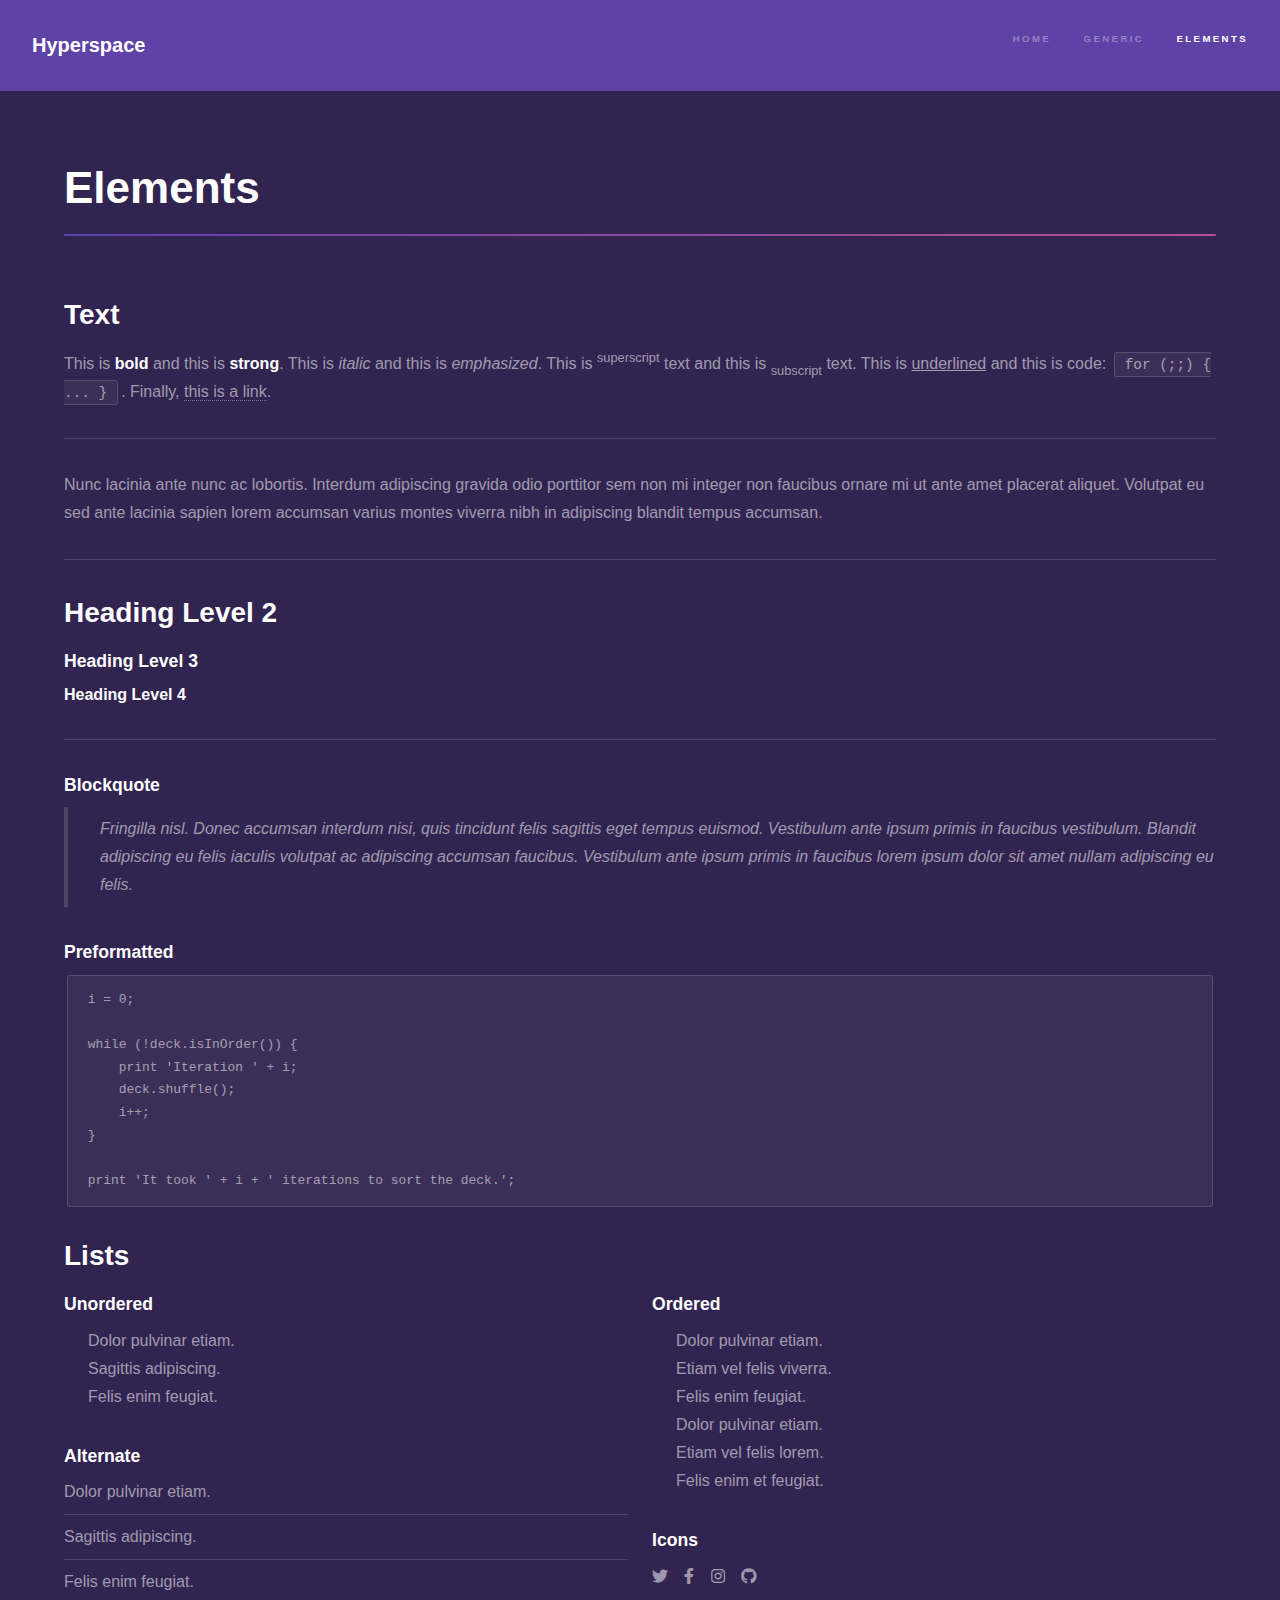
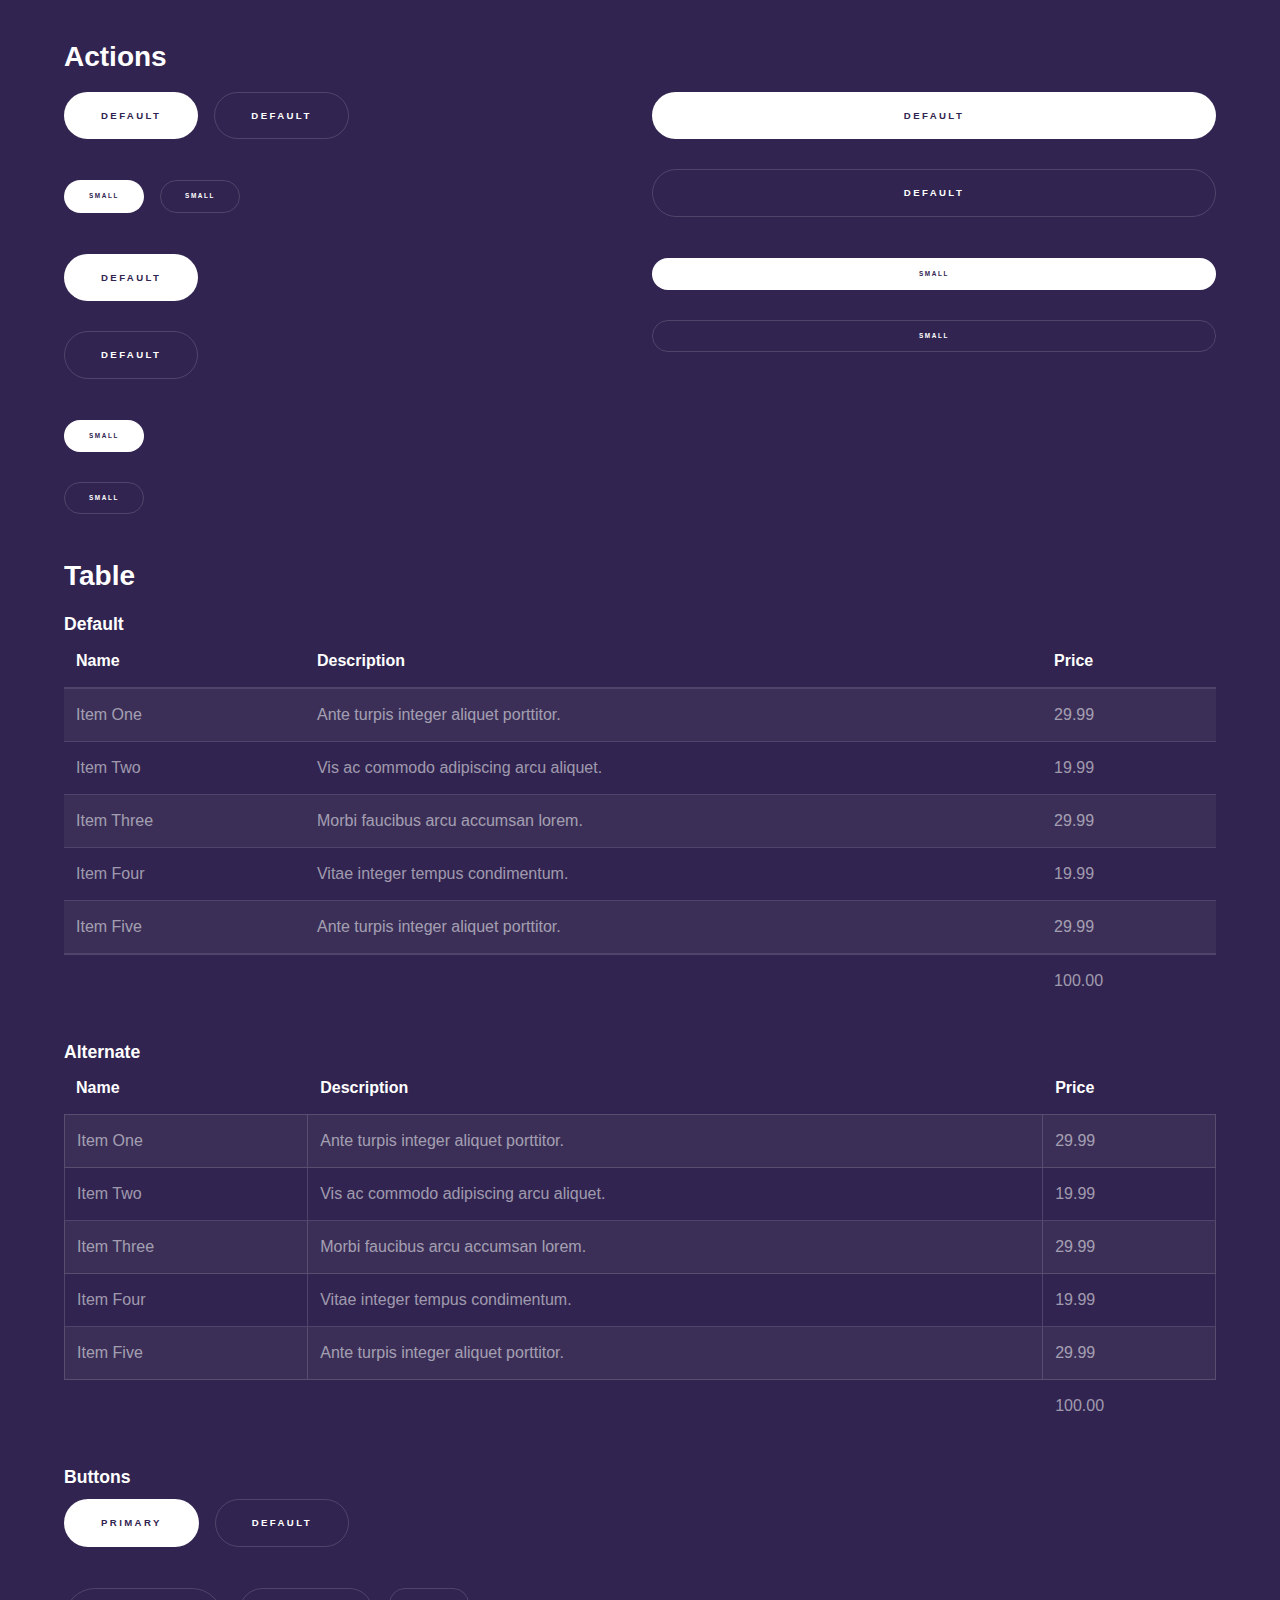
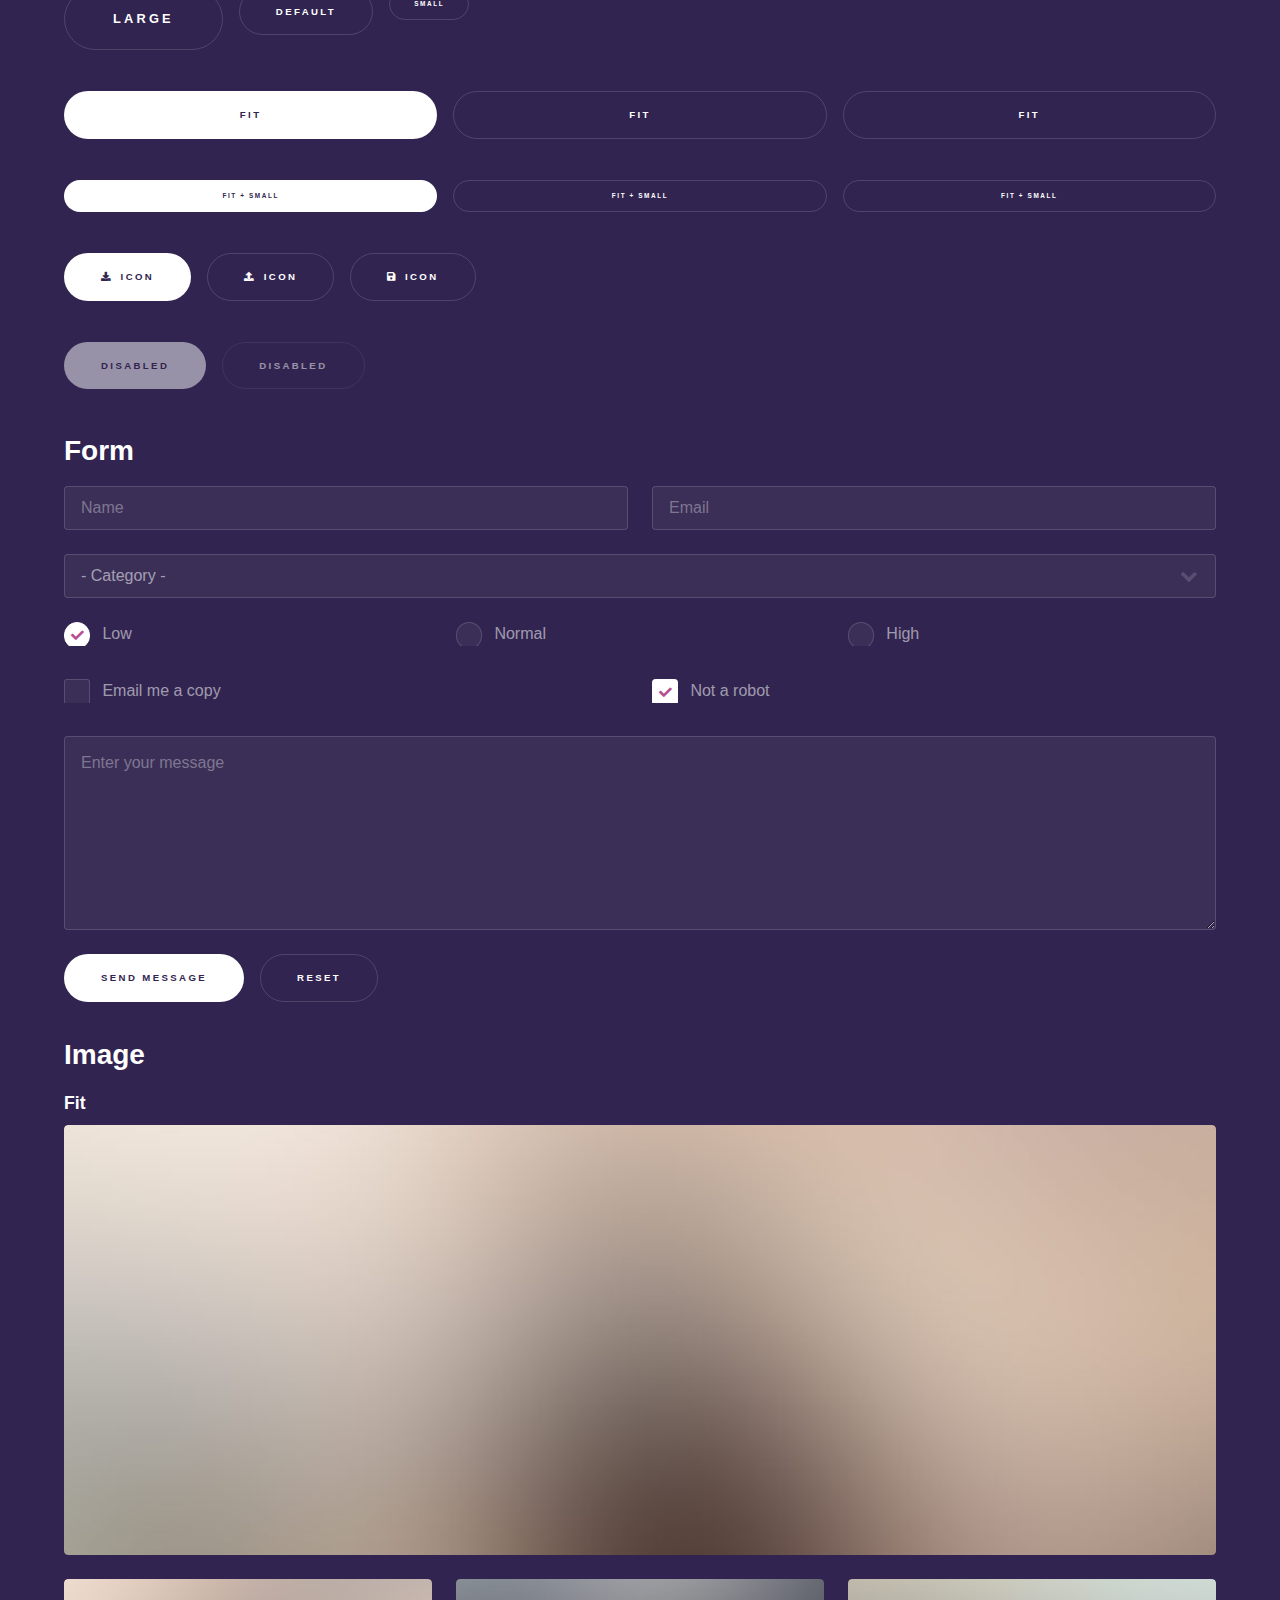
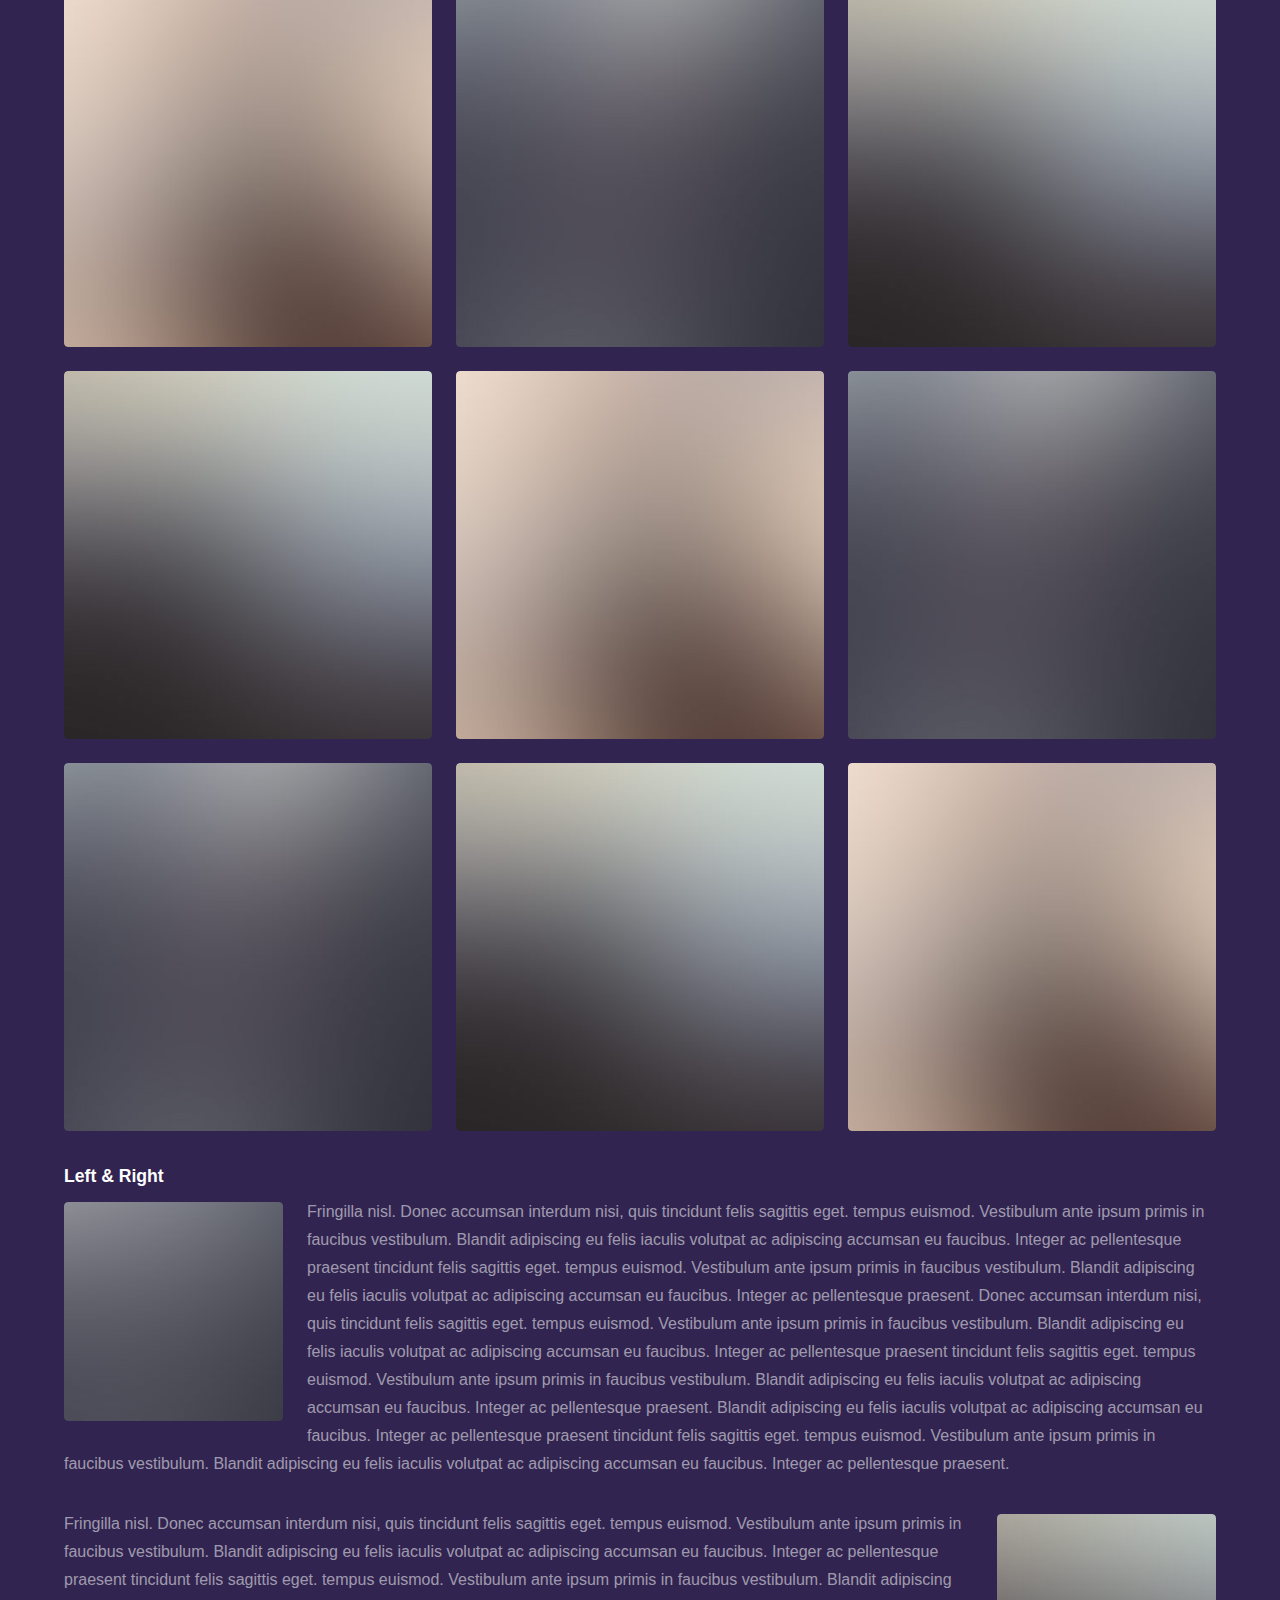
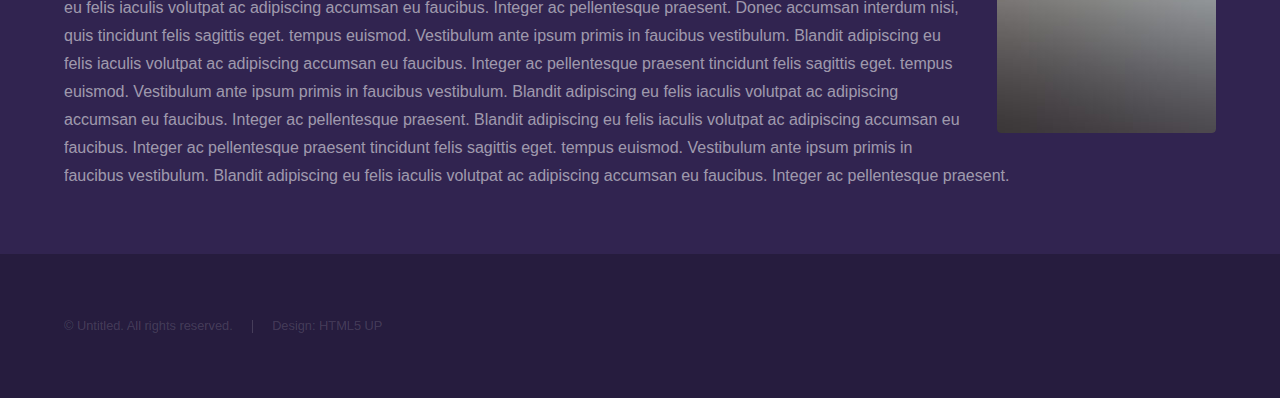
<file: elements.html>
<!DOCTYPE HTML>
<!--
	Hyperspace by HTML5 UP
	html5up.net | @ajlkn
	Free for personal and commercial use under the CCA 3.0 license (html5up.net/license)
-->
<html>
	<head>
		<title>Elements - Hyperspace by HTML5 UP</title>
		<meta charset="utf-8" />
		<meta name="viewport" content="width=device-width, initial-scale=1, user-scalable=no" />
		<link rel="stylesheet" href="assets/css/main.css" />
		<noscript><link rel="stylesheet" href="assets/css/noscript.css" /></noscript>
	</head>
	<body class="is-preload">

		<!-- Header -->
			<header id="header">
				<a href="index.html" class="title">Hyperspace</a>
				<nav>
					<ul>
						<li><a href="index.html">Home</a></li>
						<li><a href="generic.html">Generic</a></li>
						<li><a href="elements.html"  class="active">Elements</a></li>
					</ul>
				</nav>
			</header>

		<!-- Wrapper -->
			<div id="wrapper">

				<!-- Main -->
					<section id="main" class="wrapper">
						<div class="inner">
							<h1 class="major">Elements</h1>

							<!-- Text -->
								<section>
									<h2>Text</h2>
									<p>This is <b>bold</b> and this is <strong>strong</strong>. This is <i>italic</i> and this is <em>emphasized</em>.
									This is <sup>superscript</sup> text and this is <sub>subscript</sub> text.
									This is <u>underlined</u> and this is code: <code>for (;;) { ... }</code>. Finally, <a href="#">this is a link</a>.</p>
									<hr />
									<p>Nunc lacinia ante nunc ac lobortis. Interdum adipiscing gravida odio porttitor sem non mi integer non faucibus ornare mi ut ante amet placerat aliquet. Volutpat eu sed ante lacinia sapien lorem accumsan varius montes viverra nibh in adipiscing blandit tempus accumsan.</p>
									<hr />
									<h2>Heading Level 2</h2>
									<h3>Heading Level 3</h3>
									<h4>Heading Level 4</h4>
									<hr />
									<h3>Blockquote</h3>
									<blockquote>Fringilla nisl. Donec accumsan interdum nisi, quis tincidunt felis sagittis eget tempus euismod. Vestibulum ante ipsum primis in faucibus vestibulum. Blandit adipiscing eu felis iaculis volutpat ac adipiscing accumsan faucibus. Vestibulum ante ipsum primis in faucibus lorem ipsum dolor sit amet nullam adipiscing eu felis.</blockquote>
									<h3>Preformatted</h3>
									<pre><code>i = 0;

while (!deck.isInOrder()) {
    print 'Iteration ' + i;
    deck.shuffle();
    i++;
}

print 'It took ' + i + ' iterations to sort the deck.';</code></pre>
								</section>

							<!-- Lists -->
								<section>
									<h2>Lists</h2>
									<div class="row">
										<div class="col-6 col-12-medium">
											<h3>Unordered</h3>
											<ul>
												<li>Dolor pulvinar etiam.</li>
												<li>Sagittis adipiscing.</li>
												<li>Felis enim feugiat.</li>
											</ul>
											<h3>Alternate</h3>
											<ul class="alt">
												<li>Dolor pulvinar etiam.</li>
												<li>Sagittis adipiscing.</li>
												<li>Felis enim feugiat.</li>
											</ul>
										</div>
										<div class="col-6 col-12-medium">
											<h3>Ordered</h3>
											<ol>
												<li>Dolor pulvinar etiam.</li>
												<li>Etiam vel felis viverra.</li>
												<li>Felis enim feugiat.</li>
												<li>Dolor pulvinar etiam.</li>
												<li>Etiam vel felis lorem.</li>
												<li>Felis enim et feugiat.</li>
											</ol>
											<h3>Icons</h3>
											<ul class="icons">
												<li><a href="#" class="icon brands fa-twitter"><span class="label">Twitter</span></a></li>
												<li><a href="#" class="icon brands fa-facebook-f"><span class="label">Facebook</span></a></li>
												<li><a href="#" class="icon brands fa-instagram"><span class="label">Instagram</span></a></li>
												<li><a href="#" class="icon brands fa-github"><span class="label">Github</span></a></li>
											</ul>
										</div>
									</div>
									<h2>Actions</h2>
									<div class="row">
										<div class="col-6 col-12-medium">
											<ul class="actions">
												<li><a href="#" class="button primary">Default</a></li>
												<li><a href="#" class="button">Default</a></li>
											</ul>
											<ul class="actions small">
												<li><a href="#" class="button primary small">Small</a></li>
												<li><a href="#" class="button small">Small</a></li>
											</ul>
											<ul class="actions stacked">
												<li><a href="#" class="button primary">Default</a></li>
												<li><a href="#" class="button">Default</a></li>
											</ul>
											<ul class="actions stacked">
												<li><a href="#" class="button primary small">Small</a></li>
												<li><a href="#" class="button small">Small</a></li>
											</ul>
										</div>
										<div class="col-6 col-12-medium">
											<ul class="actions stacked">
												<li><a href="#" class="button primary fit">Default</a></li>
												<li><a href="#" class="button fit">Default</a></li>
											</ul>
											<ul class="actions stacked">
												<li><a href="#" class="button primary small fit">Small</a></li>
												<li><a href="#" class="button small fit">Small</a></li>
											</ul>
										</div>
									</div>
								</section>

							<!-- Table -->
								<section>
									<h2>Table</h2>
									<h3>Default</h3>
									<div class="table-wrapper">
										<table>
											<thead>
												<tr>
													<th>Name</th>
													<th>Description</th>
													<th>Price</th>
												</tr>
											</thead>
											<tbody>
												<tr>
													<td>Item One</td>
													<td>Ante turpis integer aliquet porttitor.</td>
													<td>29.99</td>
												</tr>
												<tr>
													<td>Item Two</td>
													<td>Vis ac commodo adipiscing arcu aliquet.</td>
													<td>19.99</td>
												</tr>
												<tr>
													<td>Item Three</td>
													<td> Morbi faucibus arcu accumsan lorem.</td>
													<td>29.99</td>
												</tr>
												<tr>
													<td>Item Four</td>
													<td>Vitae integer tempus condimentum.</td>
													<td>19.99</td>
												</tr>
												<tr>
													<td>Item Five</td>
													<td>Ante turpis integer aliquet porttitor.</td>
													<td>29.99</td>
												</tr>
											</tbody>
											<tfoot>
												<tr>
													<td colspan="2"></td>
													<td>100.00</td>
												</tr>
											</tfoot>
										</table>
									</div>

									<h3>Alternate</h3>
									<div class="table-wrapper">
										<table class="alt">
											<thead>
												<tr>
													<th>Name</th>
													<th>Description</th>
													<th>Price</th>
												</tr>
											</thead>
											<tbody>
												<tr>
													<td>Item One</td>
													<td>Ante turpis integer aliquet porttitor.</td>
													<td>29.99</td>
												</tr>
												<tr>
													<td>Item Two</td>
													<td>Vis ac commodo adipiscing arcu aliquet.</td>
													<td>19.99</td>
												</tr>
												<tr>
													<td>Item Three</td>
													<td> Morbi faucibus arcu accumsan lorem.</td>
													<td>29.99</td>
												</tr>
												<tr>
													<td>Item Four</td>
													<td>Vitae integer tempus condimentum.</td>
													<td>19.99</td>
												</tr>
												<tr>
													<td>Item Five</td>
													<td>Ante turpis integer aliquet porttitor.</td>
													<td>29.99</td>
												</tr>
											</tbody>
											<tfoot>
												<tr>
													<td colspan="2"></td>
													<td>100.00</td>
												</tr>
											</tfoot>
										</table>
									</div>
								</section>

							<!-- Buttons -->
								<section>
									<h3>Buttons</h3>
									<ul class="actions">
										<li><a href="#" class="button primary">Primary</a></li>
										<li><a href="#" class="button">Default</a></li>
									</ul>
									<ul class="actions">
										<li><a href="#" class="button large">Large</a></li>
										<li><a href="#" class="button">Default</a></li>
										<li><a href="#" class="button small">Small</a></li>
									</ul>
									<ul class="actions fit">
										<li><a href="#" class="button primary fit">Fit</a></li>
										<li><a href="#" class="button fit">Fit</a></li>
										<li><a href="#" class="button fit">Fit</a></li>
									</ul>
									<ul class="actions fit small">
										<li><a href="#" class="button primary fit small">Fit + Small</a></li>
										<li><a href="#" class="button fit small">Fit + Small</a></li>
										<li><a href="#" class="button fit small">Fit + Small</a></li>
									</ul>
									<ul class="actions">
										<li><a href="#" class="button primary icon solid fa-download">Icon</a></li>
										<li><a href="#" class="button icon solid fa-upload">Icon</a></li>
										<li><a href="#" class="button icon solid fa-save">Icon</a></li>
									</ul>
									<ul class="actions">
										<li><span class="button primary disabled">Disabled</span></li>
										<li><span class="button disabled">Disabled</span></li>
									</ul>
								</section>

							<!-- Form -->
								<section>
									<h2>Form</h2>
									<form method="post" action="#">
										<div class="row gtr-uniform">
											<div class="col-6 col-12-xsmall">
												<input type="text" name="demo-name" id="demo-name" value="" placeholder="Name" />
											</div>
											<div class="col-6 col-12-xsmall">
												<input type="email" name="demo-email" id="demo-email" value="" placeholder="Email" />
											</div>
											<div class="col-12">
												<select name="demo-category" id="demo-category">
													<option value="">- Category -</option>
													<option value="1">Manufacturing</option>
													<option value="1">Shipping</option>
													<option value="1">Administration</option>
													<option value="1">Human Resources</option>
												</select>
											</div>
											<div class="col-4 col-12-small">
												<input type="radio" id="demo-priority-low" name="demo-priority" checked>
												<label for="demo-priority-low">Low</label>
											</div>
											<div class="col-4 col-12-small">
												<input type="radio" id="demo-priority-normal" name="demo-priority">
												<label for="demo-priority-normal">Normal</label>
											</div>
											<div class="col-4 col-12-small">
												<input type="radio" id="demo-priority-high" name="demo-priority">
												<label for="demo-priority-high">High</label>
											</div>
											<div class="col-6 col-12-small">
												<input type="checkbox" id="demo-copy" name="demo-copy">
												<label for="demo-copy">Email me a copy</label>
											</div>
											<div class="col-6 col-12-small">
												<input type="checkbox" id="demo-human" name="demo-human" checked>
												<label for="demo-human">Not a robot</label>
											</div>
											<div class="col-12">
												<textarea name="demo-message" id="demo-message" placeholder="Enter your message" rows="6"></textarea>
											</div>
											<div class="col-12">
												<ul class="actions">
													<li><input type="submit" value="Send Message" class="primary" /></li>
													<li><input type="reset" value="Reset" /></li>
												</ul>
											</div>
										</div>
									</form>
								</section>

							<!-- Image -->
								<section>
									<h2>Image</h2>
									<h3>Fit</h3>
									<div class="box alt">
										<div class="row gtr-uniform">
											<div class="col-12"><span class="image fit"><img src="images/pic04.jpg" alt="" /></span></div>
											<div class="col-4"><span class="image fit"><img src="images/pic01.jpg" alt="" /></span></div>
											<div class="col-4"><span class="image fit"><img src="images/pic02.jpg" alt="" /></span></div>
											<div class="col-4"><span class="image fit"><img src="images/pic03.jpg" alt="" /></span></div>
											<div class="col-4"><span class="image fit"><img src="images/pic03.jpg" alt="" /></span></div>
											<div class="col-4"><span class="image fit"><img src="images/pic01.jpg" alt="" /></span></div>
											<div class="col-4"><span class="image fit"><img src="images/pic02.jpg" alt="" /></span></div>
											<div class="col-4"><span class="image fit"><img src="images/pic02.jpg" alt="" /></span></div>
											<div class="col-4"><span class="image fit"><img src="images/pic03.jpg" alt="" /></span></div>
											<div class="col-4"><span class="image fit"><img src="images/pic01.jpg" alt="" /></span></div>
										</div>
									</div>
									<h3>Left &amp; Right</h3>
									<p><span class="image left"><img src="images/pic05.jpg" alt="" /></span>Fringilla nisl. Donec accumsan interdum nisi, quis tincidunt felis sagittis eget. tempus euismod. Vestibulum ante ipsum primis in faucibus vestibulum. Blandit adipiscing eu felis iaculis volutpat ac adipiscing accumsan eu faucibus. Integer ac pellentesque praesent tincidunt felis sagittis eget. tempus euismod. Vestibulum ante ipsum primis in faucibus vestibulum. Blandit adipiscing eu felis iaculis volutpat ac adipiscing accumsan eu faucibus. Integer ac pellentesque praesent. Donec accumsan interdum nisi, quis tincidunt felis sagittis eget. tempus euismod. Vestibulum ante ipsum primis in faucibus vestibulum. Blandit adipiscing eu felis iaculis volutpat ac adipiscing accumsan eu faucibus. Integer ac pellentesque praesent tincidunt felis sagittis eget. tempus euismod. Vestibulum ante ipsum primis in faucibus vestibulum. Blandit adipiscing eu felis iaculis volutpat ac adipiscing accumsan eu faucibus. Integer ac pellentesque praesent. Blandit adipiscing eu felis iaculis volutpat ac adipiscing accumsan eu faucibus. Integer ac pellentesque praesent tincidunt felis sagittis eget. tempus euismod. Vestibulum ante ipsum primis in faucibus vestibulum. Blandit adipiscing eu felis iaculis volutpat ac adipiscing accumsan eu faucibus. Integer ac pellentesque praesent.</p>
									<p><span class="image right"><img src="images/pic06.jpg" alt="" /></span>Fringilla nisl. Donec accumsan interdum nisi, quis tincidunt felis sagittis eget. tempus euismod. Vestibulum ante ipsum primis in faucibus vestibulum. Blandit adipiscing eu felis iaculis volutpat ac adipiscing accumsan eu faucibus. Integer ac pellentesque praesent tincidunt felis sagittis eget. tempus euismod. Vestibulum ante ipsum primis in faucibus vestibulum. Blandit adipiscing eu felis iaculis volutpat ac adipiscing accumsan eu faucibus. Integer ac pellentesque praesent. Donec accumsan interdum nisi, quis tincidunt felis sagittis eget. tempus euismod. Vestibulum ante ipsum primis in faucibus vestibulum. Blandit adipiscing eu felis iaculis volutpat ac adipiscing accumsan eu faucibus. Integer ac pellentesque praesent tincidunt felis sagittis eget. tempus euismod. Vestibulum ante ipsum primis in faucibus vestibulum. Blandit adipiscing eu felis iaculis volutpat ac adipiscing accumsan eu faucibus. Integer ac pellentesque praesent. Blandit adipiscing eu felis iaculis volutpat ac adipiscing accumsan eu faucibus. Integer ac pellentesque praesent tincidunt felis sagittis eget. tempus euismod. Vestibulum ante ipsum primis in faucibus vestibulum. Blandit adipiscing eu felis iaculis volutpat ac adipiscing accumsan eu faucibus. Integer ac pellentesque praesent.</p>
								</section>

						</div>
					</section>

			</div>

		<!-- Footer -->
			<footer id="footer" class="wrapper alt">
				<div class="inner">
					<ul class="menu">
						<li>&copy; Untitled. All rights reserved.</li><li>Design: <a href="http://html5up.net">HTML5 UP</a></li>
					</ul>
				</div>
			</footer>

		<!-- Scripts -->
			<script src="assets/js/jquery.min.js"></script>
			<script src="assets/js/jquery.scrollex.min.js"></script>
			<script src="assets/js/jquery.scrolly.min.js"></script>
			<script src="assets/js/browser.min.js"></script>
			<script src="assets/js/breakpoints.min.js"></script>
			<script src="assets/js/util.js"></script>
			<script src="assets/js/main.js"></script>

	</body>
</html>
</file>
<file: assets/css/noscript.css>
/*
	Hyperspace by HTML5 UP
	html5up.net | @ajlkn
	Free for personal and commercial use under the CCA 3.0 license (html5up.net/license)
*/

/* Spotlights */

	.spotlights > section > .image:before {
		opacity: 0 !important;
	}

	.spotlights > section > .content > .inner {
		-moz-transform: none !important;
		-webkit-transform: none !important;
		-ms-transform: none !important;
		transform: none !important;
		opacity: 1 !important;
	}

/* Wrapper */

	.wrapper > .inner {
		opacity: 1 !important;
		-moz-transform: none !important;
		-webkit-transform: none !important;
		-ms-transform: none !important;
		transform: none !important;
	}

/* Sidebar */

	#sidebar > .inner {
		opacity: 1 !important;
	}

	#sidebar nav > ul > li {
		-moz-transform: none !important;
		-webkit-transform: none !important;
		-ms-transform: none !important;
		transform: none !important;
		opacity: 1 !important;
	}
</file>
<file: assets/css/main.css>
@import url(fontawesome-all.min.css);

/*
	Hyperspace by HTML5 UP
	html5up.net | @ajlkn
	Free for personal and commercial use under the CCA 3.0 license (html5up.net/license)
*/

html, body, div, span, applet, object,
iframe, h1, h2, h3, h4, h5, h6, p, blockquote,
pre, a, abbr, acronym, address, big, cite,
code, del, dfn, em, img, ins, kbd, q, s, samp,
small, strike, strong, sub, sup, tt, var, b,
u, i, center, dl, dt, dd, ol, ul, li, fieldset,
form, label, legend, table, caption, tbody,
tfoot, thead, tr, th, td, article, aside,
canvas, details, embed, figure, figcaption,
footer, header, hgroup, menu, nav, output, ruby,
section, summary, time, mark, audio, video {
	margin: 0;
	padding: 0;
	border: 0;
	font-size: 100%;
	font: inherit;
	vertical-align: baseline;
	overflow-x: hidden;
}

article, aside, details, figcaption, figure,
footer, header, hgroup, menu, nav, section {
	display: block;}

body {
	line-height: 1;
}

ol, ul {
	list-style: none;
}

blockquote, q {
	quotes: none;
}

	blockquote:before, blockquote:after, q:before, q:after {
		content: '';
		content: none;
	}

table {
	border-collapse: collapse;
	border-spacing: 0;
}

body {
	-webkit-text-size-adjust: none;
}

mark {
	background-color: transparent;
	color: inherit;
}

input::-moz-focus-inner {
	border: 0;
	padding: 0;
}

input, select, textarea {
	-moz-appearance: none;
	-webkit-appearance: none;
	-ms-appearance: none;
	appearance: none;
}

/* Basic */

	@-ms-viewport {
		width: device-width;
	}

	body {
		-ms-overflow-style: scrollbar;
	}

	@media screen and (max-width: 480px) {

		html, body {
			min-width: 320px;
		}

	}

	html {
		box-sizing: border-box;
	}

	*, *:before, *:after {
		box-sizing: inherit;
	}

	body {
		background: #312450;
	}

		body.is-preload *, body.is-preload *:before, body.is-preload *:after {
			-moz-animation: none !important;
			-webkit-animation: none !important;
			-ms-animation: none !important;
			animation: none !important;
			-moz-transition: none !important;
			-webkit-transition: none !important;
			-ms-transition: none !important;
			transition: none !important;
		}

/* Type */

	body, input, select, textarea {
		color: rgba(255, 255, 255, 0.55);
		font-family: Arial, Helvetica, sans-serif;
		font-size: 16.5pt;
		font-weight: normal;
		line-height: 1.75;
	}

		@media screen and (max-width: 1680px) {

			body, input, select, textarea {
				font-size: 13pt;
			}

		}

		@media screen and (max-width: 1280px) {

			body, input, select, textarea {
				font-size: 12pt;
			}

		}

		@media screen and (max-width: 360px) {

			body, input, select, textarea {
				font-size: 11pt;
			}

		}

	a {
		-moz-transition: color 0.2s ease, border-bottom-color 0.2s ease;
		-webkit-transition: color 0.2s ease, border-bottom-color 0.2s ease;
		-ms-transition: color 0.2s ease, border-bottom-color 0.2s ease;
		transition: color 0.2s ease, border-bottom-color 0.2s ease;
		border-bottom: dotted 1px rgba(255, 255, 255, 0.35);
		color: inherit;
		text-decoration: none;
	}

		a:hover {
			border-bottom-color: transparent;
			color: #ffffff;
		}

	strong, b {
		color: #ffffff;
		font-weight: bold;
	}

	em, i {
		font-style: italic;
	}

	p {
		margin: 0 0 2em 0;
	}

	h1, h2, h3, h4, h5, h6 {
		color: #ffffff;
		font-weight: bold;
		line-height: 1.5;
		margin: 0 0 0.5em 0;
	}

		h1 a, h2 a, h3 a, h4 a, h5 a, h6 a {
			color: inherit;
			text-decoration: none;
		}

	h1 {
		font-size: 2.75em;
	}

		h1.major {
			margin: 0 0 1.3em 0;
			position: relative;
			padding-bottom: 0.35em;
		}

			h1.major:after {
				background-image: -moz-linear-gradient(to right, #5e42a6, #b74e91);
				background-image: -webkit-linear-gradient(to right, #5e42a6, #b74e91);
				background-image: -ms-linear-gradient(to right, #5e42a6, #b74e91);
				background-image: linear-gradient(to right, #5e42a6, #b74e91);
				-moz-transition: max-width 0.2s ease;
				-webkit-transition: max-width 0.2s ease;
				-ms-transition: max-width 0.2s ease;
				transition: max-width 0.2s ease;
				border-radius: 0.2em;
				bottom: 0;
				content: '';
				height: 0.05em;
				position: absolute;
				right: 0;
				width: 100%;
			}

	h2 {
		font-size: 1.75em;
	}

	h3 {
		font-size: 1.1em;
	}

	h4 {
		font-size: 1em;
	}

	h5 {
		font-size: 0.8em;
	}

	h6 {
		font-size: 0.6em;
	}

	@media screen and (max-width: 736px) {

		h1 {
			font-size: 2em;
		}

		h2 {
			font-size: 1.25em;
		}

		h3 {
			font-size: 1em;
		}

		h4 {
			font-size: 0.8em;
		}

		h5 {
			font-size: 0.6em;
		}

		h6 {
			font-size: 0.6em;
		}

	}

	sub {
		font-size: 0.8em;
		position: relative;
		top: 0.5em;
	}

	sup {
		font-size: 0.8em;
		position: relative;
		top: -0.5em;
	}

	blockquote {
		border-left: solid 4px rgba(255, 255, 255, 0.15);
		font-style: italic;
		margin: 0 0 2em 0;
		padding: 0.5em 0 0.5em 2em;
	}

	code {
		background: rgba(255, 255, 255, 0.05);
		border-radius: 0.25em;
		border: solid 1px rgba(255, 255, 255, 0.15);
		font-family: "Courier New", monospace;
		font-size: 0.9em;
		margin: 0 0.25em;
		padding: 0.25em 0.65em;
	}

	pre {
		-webkit-overflow-scrolling: touch;
		font-family: "Courier New", monospace;
		font-size: 0.9em;
		margin: 0 0 2em 0;
	}

		pre code {
			display: block;
			line-height: 1.75em;
			padding: 1em 1.5em;
			overflow-x: auto;
		}

	hr {
		border: 0;
		border-bottom: solid 1px rgba(255, 255, 255, 0.15);
		margin: 2em 0;
	}

		hr.major {
			margin: 3em 0;
		}

	.align-left {
		text-align: left;
	}

	.align-center {
		text-align: center;
	}

	.align-right {
		text-align: right;
	}

/* Row */

	.row {
		display: flex;
		flex-wrap: wrap;
		box-sizing: border-box;
		align-items: stretch;
	}

		.row > * {
			box-sizing: border-box;
		}

		.row.gtr-uniform > * > :last-child {
			margin-bottom: 0;
		}

		.row.aln-left {
			justify-content: flex-start;
		}

		.row.aln-center {
			justify-content: center;
		}

		.row.aln-right {
			justify-content: flex-end;
		}

		.row.aln-top {
			align-items: flex-start;
		}

		.row.aln-middle {
			align-items: center;
		}

		.row.aln-bottom {
			align-items: flex-end;
		}

		.row > .imp {
			order: -1;
		}

		.row > .col-1 {
			width: 8.33333%;
		}

		.row > .off-1 {
			margin-left: 8.33333%;
		}

		.row > .col-2 {
			width: 16.66667%;
		}

		.row > .off-2 {
			margin-left: 16.66667%;
		}

		.row > .col-3 {
			width: 25%;
		}

		.row > .off-3 {
			margin-left: 25%;
		}

		.row > .col-4 {
			width: 33.33333%;
		}

		.row > .off-4 {
			margin-left: 33.33333%;
		}

		.row > .col-5 {
			width: 41.66667%;
		}

		.row > .off-5 {
			margin-left: 41.66667%;
		}

		.row > .col-6 {
			width: 50%;
		}

		.row > .off-6 {
			margin-left: 50%;
		}

		.row > .col-7 {
			width: 58.33333%;
		}

		.row > .off-7 {
			margin-left: 58.33333%;
		}

		.row > .col-8 {
			width: 66.66667%;
		}

		.row > .off-8 {
			margin-left: 66.66667%;
		}

		.row > .col-9 {
			width: 75%;
		}

		.row > .off-9 {
			margin-left: 75%;
		}

		.row > .col-10 {
			width: 83.33333%;
		}

		.row > .off-10 {
			margin-left: 83.33333%;
		}

		.row > .col-11 {
			width: 91.66667%;
		}

		.row > .off-11 {
			margin-left: 91.66667%;
		}

		.row > .col-12 {
			width: 100%;
		}

		.row > .off-12 {
			margin-left: 100%;
		}

		.row.gtr-0 {
			margin-top: 0;
			margin-left: 0em;
		}

			.row.gtr-0 > * {
				padding: 0 0 0 0em;
			}

			.row.gtr-0.gtr-uniform {
				margin-top: 0em;
			}

				.row.gtr-0.gtr-uniform > * {
					padding-top: 0em;
				}

		.row.gtr-25 {
			margin-top: 0;
			margin-left: -0.375em;
		}

			.row.gtr-25 > * {
				padding: 0 0 0 0.375em;
			}

			.row.gtr-25.gtr-uniform {
				margin-top: -0.375em;
			}

				.row.gtr-25.gtr-uniform > * {
					padding-top: 0.375em;
				}

		.row.gtr-50 {
			margin-top: 0;
			margin-left: -0.75em;
		}

			.row.gtr-50 > * {
				padding: 0 0 0 0.75em;
			}

			.row.gtr-50.gtr-uniform {
				margin-top: -0.75em;
			}

				.row.gtr-50.gtr-uniform > * {
					padding-top: 0.75em;
				}

		.row {
			margin-top: 0;
			margin-left: -1.5em;
		}

			.row > * {
				padding: 0 0 0 1.5em;
			}

			.row.gtr-uniform {
				margin-top: -1.5em;
			}

				.row.gtr-uniform > * {
					padding-top: 1.5em;
				}

		.row.gtr-150 {
			margin-top: 0;
			margin-left: -2.25em;
		}

			.row.gtr-150 > * {
				padding: 0 0 0 2.25em;
			}

			.row.gtr-150.gtr-uniform {
				margin-top: -2.25em;
			}

				.row.gtr-150.gtr-uniform > * {
					padding-top: 2.25em;
				}

		.row.gtr-200 {
			margin-top: 0;
			margin-left: -3em;
		}

			.row.gtr-200 > * {
				padding: 0 0 0 3em;
			}

			.row.gtr-200.gtr-uniform {
				margin-top: -3em;
			}

				.row.gtr-200.gtr-uniform > * {
					padding-top: 3em;
				}

		@media screen and (max-width: 1680px) {

			.row {
				display: flex;
				flex-wrap: wrap;
				box-sizing: border-box;
				align-items: stretch;
			}

				.row > * {
					box-sizing: border-box;
				}

				.row.gtr-uniform > * > :last-child {
					margin-bottom: 0;
				}

				.row.aln-left {
					justify-content: flex-start;
				}

				.row.aln-center {
					justify-content: center;
				}

				.row.aln-right {
					justify-content: flex-end;
				}

				.row.aln-top {
					align-items: flex-start;
				}

				.row.aln-middle {
					align-items: center;
				}

				.row.aln-bottom {
					align-items: flex-end;
				}

				.row > .imp-xlarge {
					order: -1;
				}

				.row > .col-1-xlarge {
					width: 8.33333%;
				}

				.row > .off-1-xlarge {
					margin-left: 8.33333%;
				}

				.row > .col-2-xlarge {
					width: 16.66667%;
				}

				.row > .off-2-xlarge {
					margin-left: 16.66667%;
				}

				.row > .col-3-xlarge {
					width: 25%;
				}

				.row > .off-3-xlarge {
					margin-left: 25%;
				}

				.row > .col-4-xlarge {
					width: 33.33333%;
				}

				.row > .off-4-xlarge {
					margin-left: 33.33333%;
				}

				.row > .col-5-xlarge {
					width: 41.66667%;
				}

				.row > .off-5-xlarge {
					margin-left: 41.66667%;
				}

				.row > .col-6-xlarge {
					width: 50%;
				}

				.row > .off-6-xlarge {
					margin-left: 50%;
				}

				.row > .col-7-xlarge {
					width: 58.33333%;
				}

				.row > .off-7-xlarge {
					margin-left: 58.33333%;
				}

				.row > .col-8-xlarge {
					width: 66.66667%;
				}

				.row > .off-8-xlarge {
					margin-left: 66.66667%;
				}

				.row > .col-9-xlarge {
					width: 75%;
				}

				.row > .off-9-xlarge {
					margin-left: 75%;
				}

				.row > .col-10-xlarge {
					width: 83.33333%;
				}

				.row > .off-10-xlarge {
					margin-left: 83.33333%;
				}

				.row > .col-11-xlarge {
					width: 91.66667%;
				}

				.row > .off-11-xlarge {
					margin-left: 91.66667%;
				}

				.row > .col-12-xlarge {
					width: 100%;
				}

				.row > .off-12-xlarge {
					margin-left: 100%;
				}

				.row.gtr-0 {
					margin-top: 0;
					margin-left: 0em;
				}

					.row.gtr-0 > * {
						padding: 0 0 0 0em;
					}

					.row.gtr-0.gtr-uniform {
						margin-top: 0em;
					}

						.row.gtr-0.gtr-uniform > * {
							padding-top: 0em;
						}

				.row.gtr-25 {
					margin-top: 0;
					margin-left: -0.375em;
				}

					.row.gtr-25 > * {
						padding: 0 0 0 0.375em;
					}

					.row.gtr-25.gtr-uniform {
						margin-top: -0.375em;
					}

						.row.gtr-25.gtr-uniform > * {
							padding-top: 0.375em;
						}

				.row.gtr-50 {
					margin-top: 0;
					margin-left: -0.75em;
				}

					.row.gtr-50 > * {
						padding: 0 0 0 0.75em;
					}

					.row.gtr-50.gtr-uniform {
						margin-top: -0.75em;
					}

						.row.gtr-50.gtr-uniform > * {
							padding-top: 0.75em;
						}

				.row {
					margin-top: 0;
					margin-left: -1.5em;
				}

					.row > * {
						padding: 0 0 0 1.5em;
					}

					.row.gtr-uniform {
						margin-top: -1.5em;
					}

						.row.gtr-uniform > * {
							padding-top: 1.5em;
						}

				.row.gtr-150 {
					margin-top: 0;
					margin-left: -2.25em;
				}

					.row.gtr-150 > * {
						padding: 0 0 0 2.25em;
					}

					.row.gtr-150.gtr-uniform {
						margin-top: -2.25em;
					}

						.row.gtr-150.gtr-uniform > * {
							padding-top: 2.25em;
						}

				.row.gtr-200 {
					margin-top: 0;
					margin-left: -3em;
				}

					.row.gtr-200 > * {
						padding: 0 0 0 3em;
					}

					.row.gtr-200.gtr-uniform {
						margin-top: -3em;
					}

						.row.gtr-200.gtr-uniform > * {
							padding-top: 3em;
						}

		}

		@media screen and (max-width: 1280px) {

			.row {
				display: flex;
				flex-wrap: wrap;
				box-sizing: border-box;
				align-items: stretch;
			}

				.row > * {
					box-sizing: border-box;
				}

				.row.gtr-uniform > * > :last-child {
					margin-bottom: 0;
				}

				.row.aln-left {
					justify-content: flex-start;
				}

				.row.aln-center {
					justify-content: center;
				}

				.row.aln-right {
					justify-content: flex-end;
				}

				.row.aln-top {
					align-items: flex-start;
				}

				.row.aln-middle {
					align-items: center;
				}

				.row.aln-bottom {
					align-items: flex-end;
				}

				.row > .imp-large {
					order: -1;
				}

				.row > .col-1-large {
					width: 8.33333%;
				}

				.row > .off-1-large {
					margin-left: 8.33333%;
				}

				.row > .col-2-large {
					width: 16.66667%;
				}

				.row > .off-2-large {
					margin-left: 16.66667%;
				}

				.row > .col-3-large {
					width: 25%;
				}

				.row > .off-3-large {
					margin-left: 25%;
				}

				.row > .col-4-large {
					width: 33.33333%;
				}

				.row > .off-4-large {
					margin-left: 33.33333%;
				}

				.row > .col-5-large {
					width: 41.66667%;
				}

				.row > .off-5-large {
					margin-left: 41.66667%;
				}

				.row > .col-6-large {
					width: 50%;
				}

				.row > .off-6-large {
					margin-left: 50%;
				}

				.row > .col-7-large {
					width: 58.33333%;
				}

				.row > .off-7-large {
					margin-left: 58.33333%;
				}

				.row > .col-8-large {
					width: 66.66667%;
				}

				.row > .off-8-large {
					margin-left: 66.66667%;
				}

				.row > .col-9-large {
					width: 75%;
				}

				.row > .off-9-large {
					margin-left: 75%;
				}

				.row > .col-10-large {
					width: 83.33333%;
				}

				.row > .off-10-large {
					margin-left: 83.33333%;
				}

				.row > .col-11-large {
					width: 91.66667%;
				}

				.row > .off-11-large {
					margin-left: 91.66667%;
				}

				.row > .col-12-large {
					width: 100%;
				}

				.row > .off-12-large {
					margin-left: 100%;
				}

				.row.gtr-0 {
					margin-top: 0;
					margin-left: 0em;
				}

					.row.gtr-0 > * {
						padding: 0 0 0 0em;
					}

					.row.gtr-0.gtr-uniform {
						margin-top: 0em;
					}

						.row.gtr-0.gtr-uniform > * {
							padding-top: 0em;
						}

				.row.gtr-25 {
					margin-top: 0;
					margin-left: -0.375em;
				}

					.row.gtr-25 > * {
						padding: 0 0 0 0.375em;
					}

					.row.gtr-25.gtr-uniform {
						margin-top: -0.375em;
					}

						.row.gtr-25.gtr-uniform > * {
							padding-top: 0.375em;
						}

				.row.gtr-50 {
					margin-top: 0;
					margin-left: -0.75em;
				}

					.row.gtr-50 > * {
						padding: 0 0 0 0.75em;
					}

					.row.gtr-50.gtr-uniform {
						margin-top: -0.75em;
					}

						.row.gtr-50.gtr-uniform > * {
							padding-top: 0.75em;
						}

				.row {
					margin-top: 0;
					margin-left: -1.5em;
				}

					.row > * {
						padding: 0 0 0 1.5em;
					}

					.row.gtr-uniform {
						margin-top: -1.5em;
					}

						.row.gtr-uniform > * {
							padding-top: 1.5em;
						}

				.row.gtr-150 {
					margin-top: 0;
					margin-left: -2.25em;
				}

					.row.gtr-150 > * {
						padding: 0 0 0 2.25em;
					}

					.row.gtr-150.gtr-uniform {
						margin-top: -2.25em;
					}

						.row.gtr-150.gtr-uniform > * {
							padding-top: 2.25em;
						}

				.row.gtr-200 {
					margin-top: 0;
					margin-left: -3em;
				}

					.row.gtr-200 > * {
						padding: 0 0 0 3em;
					}

					.row.gtr-200.gtr-uniform {
						margin-top: -3em;
					}

						.row.gtr-200.gtr-uniform > * {
							padding-top: 3em;
						}

		}

		@media screen and (max-width: 980px) {

			.row {
				display: flex;
				flex-wrap: wrap;
				box-sizing: border-box;
				align-items: stretch;
			}

				.row > * {
					box-sizing: border-box;
				}

				.row.gtr-uniform > * > :last-child {
					margin-bottom: 0;
				}

				.row.aln-left {
					justify-content: flex-start;
				}

				.row.aln-center {
					justify-content: center;
				}

				.row.aln-right {
					justify-content: flex-end;
				}

				.row.aln-top {
					align-items: flex-start;
				}

				.row.aln-middle {
					align-items: center;
				}

				.row.aln-bottom {
					align-items: flex-end;
				}

				.row > .imp-medium {
					order: -1;
				}

				.row > .col-1-medium {
					width: 8.33333%;
				}

				.row > .off-1-medium {
					margin-left: 8.33333%;
				}

				.row > .col-2-medium {
					width: 16.66667%;
				}

				.row > .off-2-medium {
					margin-left: 16.66667%;
				}

				.row > .col-3-medium {
					width: 25%;
				}

				.row > .off-3-medium {
					margin-left: 25%;
				}

				.row > .col-4-medium {
					width: 33.33333%;
				}

				.row > .off-4-medium {
					margin-left: 33.33333%;
				}

				.row > .col-5-medium {
					width: 41.66667%;
				}

				.row > .off-5-medium {
					margin-left: 41.66667%;
				}

				.row > .col-6-medium {
					width: 50%;
				}

				.row > .off-6-medium {
					margin-left: 50%;
				}

				.row > .col-7-medium {
					width: 58.33333%;
				}

				.row > .off-7-medium {
					margin-left: 58.33333%;
				}

				.row > .col-8-medium {
					width: 66.66667%;
				}

				.row > .off-8-medium {
					margin-left: 66.66667%;
				}

				.row > .col-9-medium {
					width: 75%;
				}

				.row > .off-9-medium {
					margin-left: 75%;
				}

				.row > .col-10-medium {
					width: 83.33333%;
				}

				.row > .off-10-medium {
					margin-left: 83.33333%;
				}

				.row > .col-11-medium {
					width: 91.66667%;
				}

				.row > .off-11-medium {
					margin-left: 91.66667%;
				}

				.row > .col-12-medium {
					width: 100%;
				}

				.row > .off-12-medium {
					margin-left: 100%;
				}

				.row.gtr-0 {
					margin-top: 0;
					margin-left: 0em;
				}

					.row.gtr-0 > * {
						padding: 0 0 0 0em;
					}

					.row.gtr-0.gtr-uniform {
						margin-top: 0em;
					}

						.row.gtr-0.gtr-uniform > * {
							padding-top: 0em;
						}

				.row.gtr-25 {
					margin-top: 0;
					margin-left: -0.375em;
				}

					.row.gtr-25 > * {
						padding: 0 0 0 0.375em;
					}

					.row.gtr-25.gtr-uniform {
						margin-top: -0.375em;
					}

						.row.gtr-25.gtr-uniform > * {
							padding-top: 0.375em;
						}

				.row.gtr-50 {
					margin-top: 0;
					margin-left: -0.75em;
				}

					.row.gtr-50 > * {
						padding: 0 0 0 0.75em;
					}

					.row.gtr-50.gtr-uniform {
						margin-top: -0.75em;
					}

						.row.gtr-50.gtr-uniform > * {
							padding-top: 0.75em;
						}

				.row {
					margin-top: 0;
					margin-left: -1.5em;
				}

					.row > * {
						padding: 0 0 0 1.5em;
					}

					.row.gtr-uniform {
						margin-top: -1.5em;
					}

						.row.gtr-uniform > * {
							padding-top: 1.5em;
						}

				.row.gtr-150 {
					margin-top: 0;
					margin-left: -2.25em;
				}

					.row.gtr-150 > * {
						padding: 0 0 0 2.25em;
					}

					.row.gtr-150.gtr-uniform {
						margin-top: -2.25em;
					}

						.row.gtr-150.gtr-uniform > * {
							padding-top: 2.25em;
						}

				.row.gtr-200 {
					margin-top: 0;
					margin-left: -3em;
				}

					.row.gtr-200 > * {
						padding: 0 0 0 3em;
					}

					.row.gtr-200.gtr-uniform {
						margin-top: -3em;
					}

						.row.gtr-200.gtr-uniform > * {
							padding-top: 3em;
						}

		}

		@media screen and (max-width: 736px) {

			.row {
				display: flex;
				flex-wrap: wrap;
				box-sizing: border-box;
				align-items: stretch;
			}

				.row > * {
					box-sizing: border-box;
				}

				.row.gtr-uniform > * > :last-child {
					margin-bottom: 0;
				}

				.row.aln-left {
					justify-content: flex-start;
				}

				.row.aln-center {
					justify-content: center;
				}

				.row.aln-right {
					justify-content: flex-end;
				}

				.row.aln-top {
					align-items: flex-start;
				}

				.row.aln-middle {
					align-items: center;
				}

				.row.aln-bottom {
					align-items: flex-end;
				}

				.row > .imp-small {
					order: -1;
				}

				.row > .col-1-small {
					width: 8.33333%;
				}

				.row > .off-1-small {
					margin-left: 8.33333%;
				}

				.row > .col-2-small {
					width: 16.66667%;
				}

				.row > .off-2-small {
					margin-left: 16.66667%;
				}

				.row > .col-3-small {
					width: 25%;
				}

				.row > .off-3-small {
					margin-left: 25%;
				}

				.row > .col-4-small {
					width: 33.33333%;
				}

				.row > .off-4-small {
					margin-left: 33.33333%;
				}

				.row > .col-5-small {
					width: 41.66667%;
				}

				.row > .off-5-small {
					margin-left: 41.66667%;
				}

				.row > .col-6-small {
					width: 50%;
				}

				.row > .off-6-small {
					margin-left: 50%;
				}

				.row > .col-7-small {
					width: 58.33333%;
				}

				.row > .off-7-small {
					margin-left: 58.33333%;
				}

				.row > .col-8-small {
					width: 66.66667%;
				}

				.row > .off-8-small {
					margin-left: 66.66667%;
				}

				.row > .col-9-small {
					width: 75%;
				}

				.row > .off-9-small {
					margin-left: 75%;
				}

				.row > .col-10-small {
					width: 83.33333%;
				}

				.row > .off-10-small {
					margin-left: 83.33333%;
				}

				.row > .col-11-small {
					width: 91.66667%;
				}

				.row > .off-11-small {
					margin-left: 91.66667%;
				}

				.row > .col-12-small {
					width: 100%;
				}

				.row > .off-12-small {
					margin-left: 100%;
				}

				.row.gtr-0 {
					margin-top: 0;
					margin-left: 0em;
				}

					.row.gtr-0 > * {
						padding: 0 0 0 0em;
					}

					.row.gtr-0.gtr-uniform {
						margin-top: 0em;
					}

						.row.gtr-0.gtr-uniform > * {
							padding-top: 0em;
						}

				.row.gtr-25 {
					margin-top: 0;
					margin-left: -0.375em;
				}

					.row.gtr-25 > * {
						padding: 0 0 0 0.375em;
					}

					.row.gtr-25.gtr-uniform {
						margin-top: -0.375em;
					}

						.row.gtr-25.gtr-uniform > * {
							padding-top: 0.375em;
						}

				.row.gtr-50 {
					margin-top: 0;
					margin-left: -0.75em;
				}

					.row.gtr-50 > * {
						padding: 0 0 0 0.75em;
					}

					.row.gtr-50.gtr-uniform {
						margin-top: -0.75em;
					}

						.row.gtr-50.gtr-uniform > * {
							padding-top: 0.75em;
						}

				.row {
					margin-top: 0;
					margin-left: -1.5em;
				}

					.row > * {
						padding: 0 0 0 1.5em;
					}

					.row.gtr-uniform {
						margin-top: -1.5em;
					}

						.row.gtr-uniform > * {
							padding-top: 1.5em;
						}

				.row.gtr-150 {
					margin-top: 0;
					margin-left: -2.25em;
				}

					.row.gtr-150 > * {
						padding: 0 0 0 2.25em;
					}

					.row.gtr-150.gtr-uniform {
						margin-top: -2.25em;
					}

						.row.gtr-150.gtr-uniform > * {
							padding-top: 2.25em;
						}

				.row.gtr-200 {
					margin-top: 0;
					margin-left: -3em;
				}

					.row.gtr-200 > * {
						padding: 0 0 0 3em;
					}

					.row.gtr-200.gtr-uniform {
						margin-top: -3em;
					}

						.row.gtr-200.gtr-uniform > * {
							padding-top: 3em;
						}

		}

		@media screen and (max-width: 480px) {

			.row {
				display: flex;
				flex-wrap: wrap;
				box-sizing: border-box;
				align-items: stretch;
			}

				.row > * {
					box-sizing: border-box;
				}

				.row.gtr-uniform > * > :last-child {
					margin-bottom: 0;
				}

				.row.aln-left {
					justify-content: flex-start;
				}

				.row.aln-center {
					justify-content: center;
				}

				.row.aln-right {
					justify-content: flex-end;
				}

				.row.aln-top {
					align-items: flex-start;
				}

				.row.aln-middle {
					align-items: center;
				}

				.row.aln-bottom {
					align-items: flex-end;
				}

				.row > .imp-xsmall {
					order: -1;
				}

				.row > .col-1-xsmall {
					width: 8.33333%;
				}

				.row > .off-1-xsmall {
					margin-left: 8.33333%;
				}

				.row > .col-2-xsmall {
					width: 16.66667%;
				}

				.row > .off-2-xsmall {
					margin-left: 16.66667%;
				}

				.row > .col-3-xsmall {
					width: 25%;
				}

				.row > .off-3-xsmall {
					margin-left: 25%;
				}

				.row > .col-4-xsmall {
					width: 33.33333%;
				}

				.row > .off-4-xsmall {
					margin-left: 33.33333%;
				}

				.row > .col-5-xsmall {
					width: 41.66667%;
				}

				.row > .off-5-xsmall {
					margin-left: 41.66667%;
				}

				.row > .col-6-xsmall {
					width: 50%;
				}

				.row > .off-6-xsmall {
					margin-left: 50%;
				}

				.row > .col-7-xsmall {
					width: 58.33333%;
				}

				.row > .off-7-xsmall {
					margin-left: 58.33333%;
				}

				.row > .col-8-xsmall {
					width: 66.66667%;
				}

				.row > .off-8-xsmall {
					margin-left: 66.66667%;
				}

				.row > .col-9-xsmall {
					width: 75%;
				}

				.row > .off-9-xsmall {
					margin-left: 75%;
				}

				.row > .col-10-xsmall {
					width: 83.33333%;
				}

				.row > .off-10-xsmall {
					margin-left: 83.33333%;
				}

				.row > .col-11-xsmall {
					width: 91.66667%;
				}

				.row > .off-11-xsmall {
					margin-left: 91.66667%;
				}

				.row > .col-12-xsmall {
					width: 100%;
				}

				.row > .off-12-xsmall {
					margin-left: 100%;
				}

				.row.gtr-0 {
					margin-top: 0;
					margin-left: 0em;
				}

					.row.gtr-0 > * {
						padding: 0 0 0 0em;
					}

					.row.gtr-0.gtr-uniform {
						margin-top: 0em;
					}

						.row.gtr-0.gtr-uniform > * {
							padding-top: 0em;
						}

				.row.gtr-25 {
					margin-top: 0;
					margin-left: -0.375em;
				}

					.row.gtr-25 > * {
						padding: 0 0 0 0.375em;
					}

					.row.gtr-25.gtr-uniform {
						margin-top: -0.375em;
					}

						.row.gtr-25.gtr-uniform > * {
							padding-top: 0.375em;
						}

				.row.gtr-50 {
					margin-top: 0;
					margin-left: -0.75em;
				}

					.row.gtr-50 > * {
						padding: 0 0 0 0.75em;
					}

					.row.gtr-50.gtr-uniform {
						margin-top: -0.75em;
					}

						.row.gtr-50.gtr-uniform > * {
							padding-top: 0.75em;
						}

				.row {
					margin-top: 0;
					margin-left: -1.5em;
				}

					.row > * {
						padding: 0 0 0 1.5em;
					}

					.row.gtr-uniform {
						margin-top: -1.5em;
					}

						.row.gtr-uniform > * {
							padding-top: 1.5em;
						}

				.row.gtr-150 {
					margin-top: 0;
					margin-left: -2.25em;
				}

					.row.gtr-150 > * {
						padding: 0 0 0 2.25em;
					}

					.row.gtr-150.gtr-uniform {
						margin-top: -2.25em;
					}

						.row.gtr-150.gtr-uniform > * {
							padding-top: 2.25em;
						}

				.row.gtr-200 {
					margin-top: 0;
					margin-left: -3em;
				}

					.row.gtr-200 > * {
						padding: 0 0 0 3em;
					}

					.row.gtr-200.gtr-uniform {
						margin-top: -3em;
					}

						.row.gtr-200.gtr-uniform > * {
							padding-top: 3em;
						}

		}

/* Box */

	.box {
		border-radius: 0.25em;
		border: solid 1px rgba(255, 255, 255, 0.15);
		margin-bottom: 2em;
		padding: 1.5em;
	}

		.box > :last-child,
		.box > :last-child > :last-child,
		.box > :last-child > :last-child > :last-child {
			margin-bottom: 0;
		}

		.box.alt {
			border: 0;
			border-radius: 0;
			padding: 0;
		}

/* Button */

	input[type="submit"],
	input[type="reset"],
	input[type="button"],
	button,
	.button {
		-moz-appearance: none;
		-webkit-appearance: none;
		-ms-appearance: none;
		appearance: none;
		-moz-transition: border-color 0.2s ease;
		-webkit-transition: border-color 0.2s ease;
		-ms-transition: border-color 0.2s ease;
		transition: border-color 0.2s ease;
		background-color: transparent;
		border: solid 1px !important;
		border-color: rgba(255, 255, 255, 0.15) !important;
		border-radius: 3em;
		color: #ffffff !important;
		cursor: pointer;
		display: inline-block;
		font-size: 0.6em;
		font-weight: bold;
		height: calc(4.75em + 2px);
		letter-spacing: 0.25em;
		line-height: 4.75em;
		outline: 0;
		padding: 0 3.75em;
		position: relative;
		text-align: center;
		text-decoration: none;
		text-transform: uppercase;
		white-space: nowrap;
	}

		input[type="submit"]:after,
		input[type="reset"]:after,
		input[type="button"]:after,
		button:after,
		.button:after {
			-moz-transform: scale(0.25);
			-webkit-transform: scale(0.25);
			-ms-transform: scale(0.25);
			transform: scale(0.25);
			pointer-events: none;
			-moz-transition: opacity 0.2s ease, -moz-transform 0.2s ease;
			-webkit-transition: opacity 0.2s ease, -webkit-transform 0.2s ease;
			-ms-transition: opacity 0.2s ease, -ms-transform 0.2s ease;
			transition: opacity 0.2s ease, transform 0.2s ease;
			background: #ffffff;
			border-radius: 3em;
			content: '';
			height: 100%;
			left: 0;
			opacity: 0;
			position: absolute;
			top: 0;
			width: 100%;
		}

		input[type="submit"].icon:before,
		input[type="reset"].icon:before,
		input[type="button"].icon:before,
		button.icon:before,
		.button.icon:before {
			margin-right: 0.75em;
		}

		input[type="submit"].fit,
		input[type="reset"].fit,
		input[type="button"].fit,
		button.fit,
		.button.fit {
			width: 100%;
		}

		input[type="submit"].small,
		input[type="reset"].small,
		input[type="button"].small,
		button.small,
		.button.small {
			font-size: 0.4em;
		}

		input[type="submit"].large,
		input[type="reset"].large,
		input[type="button"].large,
		button.large,
		.button.large {
			font-size: 0.8em;
		}

		input[type="submit"].primary,
		input[type="reset"].primary,
		input[type="button"].primary,
		button.primary,
		.button.primary {
			background-color: #ffffff;
			color: #312450 !important;
		}

			input[type="submit"].primary:after,
			input[type="reset"].primary:after,
			input[type="button"].primary:after,
			button.primary:after,
			.button.primary:after {
				display: none;
			}

		input[type="submit"].disabled, input[type="submit"]:disabled,
		input[type="reset"].disabled,
		input[type="reset"]:disabled,
		input[type="button"].disabled,
		input[type="button"]:disabled,
		button.disabled,
		button:disabled,
		.button.disabled,
		.button:disabled {
			cursor: default;
			opacity: 0.5;
			pointer-events: none;
		}

		input[type="submit"]:hover,
		input[type="reset"]:hover,
		input[type="button"]:hover,
		button:hover,
		.button:hover {
			border-color: rgba(255, 255, 255, 0.55) !important;
		}

			input[type="submit"]:hover:after,
			input[type="reset"]:hover:after,
			input[type="button"]:hover:after,
			button:hover:after,
			.button:hover:after {
				opacity: 0.05;
				-moz-transform: scale(1);
				-webkit-transform: scale(1);
				-ms-transform: scale(1);
				transform: scale(1);
			}

			input[type="submit"]:hover:active,
			input[type="reset"]:hover:active,
			input[type="button"]:hover:active,
			button:hover:active,
			.button:hover:active {
				border-color: #ffffff !important;
			}

				input[type="submit"]:hover:active:after,
				input[type="reset"]:hover:active:after,
				input[type="button"]:hover:active:after,
				button:hover:active:after,
				.button:hover:active:after {
					opacity: 0.1;
				}

/* Features */

	.features {
		display: -moz-flex;
		display: -webkit-flex;
		display: -ms-flex;
		display: flex;
		-moz-flex-wrap: wrap;
		-webkit-flex-wrap: wrap;
		-ms-flex-wrap: wrap;
		flex-wrap: wrap;
		border-radius: 0.25em;
		border: solid 1px rgba(255, 255, 255, 0.15);
		background: rgba(255, 255, 255, 0.05);
		margin: 0 0 2em 0;
	}

		.features section {
			padding: 3.5em 3em 1em 7em ;
			width: 50%;
			border-top: solid 1px rgba(255, 255, 255, 0.15);
			position: relative;
		}

			.features section:nth-child(-n + 2) {
				border-top-width: 0;
			}

			.features section:nth-child(2n) {
				border-left: solid 1px rgba(255, 255, 255, 0.15);
			}

			.features section .icon {
				-moz-transition: opacity 0.5s ease, -moz-transform 0.5s ease;
				-webkit-transition: opacity 0.5s ease, -webkit-transform 0.5s ease;
				-ms-transition: opacity 0.5s ease, -ms-transform 0.5s ease;
				transition: opacity 0.5s ease, transform 0.5s ease;
				-moz-transition-delay: 1s;
				-webkit-transition-delay: 1s;
				-ms-transition-delay: 1s;
				transition-delay: 1s;
				-moz-transform: scale(1);
				-webkit-transform: scale(1);
				-ms-transform: scale(1);
				transform: scale(1);
				position: absolute;
				left: 3em;
				top: 3em;
				opacity: 1;
			}

			.features section:nth-child(1) .icon {
				-moz-transition-delay: 0.15s;
				-webkit-transition-delay: 0.15s;
				-ms-transition-delay: 0.15s;
				transition-delay: 0.15s;
			}

			.features section:nth-child(2) .icon {
				-moz-transition-delay: 0.3s;
				-webkit-transition-delay: 0.3s;
				-ms-transition-delay: 0.3s;
				transition-delay: 0.3s;
			}

			.features section:nth-child(3) .icon {
				-moz-transition-delay: 0.45s;
				-webkit-transition-delay: 0.45s;
				-ms-transition-delay: 0.45s;
				transition-delay: 0.45s;
			}

			.features section:nth-child(4) .icon {
				-moz-transition-delay: 0.6s;
				-webkit-transition-delay: 0.6s;
				-ms-transition-delay: 0.6s;
				transition-delay: 0.6s;
			}

			.features section:nth-child(5) .icon {
				-moz-transition-delay: 0.75s;
				-webkit-transition-delay: 0.75s;
				-ms-transition-delay: 0.75s;
				transition-delay: 0.75s;
			}

			.features section:nth-child(6) .icon {
				-moz-transition-delay: 0.9s;
				-webkit-transition-delay: 0.9s;
				-ms-transition-delay: 0.9s;
				transition-delay: 0.9s;
			}

			.features section:nth-child(7) .icon {
				-moz-transition-delay: 1.05s;
				-webkit-transition-delay: 1.05s;
				-ms-transition-delay: 1.05s;
				transition-delay: 1.05s;
			}

			.features section:nth-child(8) .icon {
				-moz-transition-delay: 1.2s;
				-webkit-transition-delay: 1.2s;
				-ms-transition-delay: 1.2s;
				transition-delay: 1.2s;
			}

			.features section:nth-child(9) .icon {
				-moz-transition-delay: 1.35s;
				-webkit-transition-delay: 1.35s;
				-ms-transition-delay: 1.35s;
				transition-delay: 1.35s;
			}

			.features section:nth-child(10) .icon {
				-moz-transition-delay: 1.5s;
				-webkit-transition-delay: 1.5s;
				-ms-transition-delay: 1.5s;
				transition-delay: 1.5s;
			}

			.features section:nth-child(11) .icon {
				-moz-transition-delay: 1.65s;
				-webkit-transition-delay: 1.65s;
				-ms-transition-delay: 1.65s;
				transition-delay: 1.65s;
			}

			.features section:nth-child(12) .icon {
				-moz-transition-delay: 1.8s;
				-webkit-transition-delay: 1.8s;
				-ms-transition-delay: 1.8s;
				transition-delay: 1.8s;
			}

			.features section:nth-child(13) .icon {
				-moz-transition-delay: 1.95s;
				-webkit-transition-delay: 1.95s;
				-ms-transition-delay: 1.95s;
				transition-delay: 1.95s;
			}

			.features section:nth-child(14) .icon {
				-moz-transition-delay: 2.1s;
				-webkit-transition-delay: 2.1s;
				-ms-transition-delay: 2.1s;
				transition-delay: 2.1s;
			}

			.features section:nth-child(15) .icon {
				-moz-transition-delay: 2.25s;
				-webkit-transition-delay: 2.25s;
				-ms-transition-delay: 2.25s;
				transition-delay: 2.25s;
			}

			.features section:nth-child(16) .icon {
				-moz-transition-delay: 2.4s;
				-webkit-transition-delay: 2.4s;
				-ms-transition-delay: 2.4s;
				transition-delay: 2.4s;
			}

			.features section:nth-child(17) .icon {
				-moz-transition-delay: 2.55s;
				-webkit-transition-delay: 2.55s;
				-ms-transition-delay: 2.55s;
				transition-delay: 2.55s;
			}

			.features section:nth-child(18) .icon {
				-moz-transition-delay: 2.7s;
				-webkit-transition-delay: 2.7s;
				-ms-transition-delay: 2.7s;
				transition-delay: 2.7s;
			}

			.features section:nth-child(19) .icon {
				-moz-transition-delay: 2.85s;
				-webkit-transition-delay: 2.85s;
				-ms-transition-delay: 2.85s;
				transition-delay: 2.85s;
			}

			.features section:nth-child(20) .icon {
				-moz-transition-delay: 3s;
				-webkit-transition-delay: 3s;
				-ms-transition-delay: 3s;
				transition-delay: 3s;
			}

		.features.inactive section .icon {
			-moz-transform: scale(0.5);
			-webkit-transform: scale(0.5);
			-ms-transform: scale(0.5);
			transform: scale(0.5);
			opacity: 0;
		}

		@media screen and (max-width: 980px) {

			.features {
				display: block;
			}

				.features section {
					border-top-width: 1px !important;
					border-left-width: 0 !important;
					width: 100%;
				}

					.features section:first-child {
						border-top-width: 0 !important;
					}

		}

		@media screen and (max-width: 736px) {

			.features section {
				padding: 2.5em 1.5em 0.1em 5.5em ;
			}

				.features section .icon {
					left: 1.5em;
					top: 2em;
				}

		}

		@media screen and (max-width: 480px) {

			.features section {
				padding: 2em 1.5em 0.1em 1.5em ;
			}

				.features section .icon {
					left: 0;
					position: relative;
					top: 0;
				}

		}

/* Form */

	form {
		margin: 0 0 2em 0;
	}

		form > :last-child {
			margin-bottom: 0;
		}

		form > .fields {
			display: -moz-flex;
			display: -webkit-flex;
			display: -ms-flex;
			display: flex;
			-moz-flex-wrap: wrap;
			-webkit-flex-wrap: wrap;
			-ms-flex-wrap: wrap;
			flex-wrap: wrap;
			width: calc(100% + 3em);
			margin: -1.5em 0 2em -1.5em;
		}

			form > .fields > .field {
				-moz-flex-grow: 0;
				-webkit-flex-grow: 0;
				-ms-flex-grow: 0;
				flex-grow: 0;
				-moz-flex-shrink: 0;
				-webkit-flex-shrink: 0;
				-ms-flex-shrink: 0;
				flex-shrink: 0;
				padding: 1.5em 0 0 1.5em;
				width: calc(100% - 1.5em);
			}

				form > .fields > .field.half {
					width: calc(50% - 0.75em);
				}

				form > .fields > .field.third {
					width: calc(100%/3 - 0.5em);
				}

				form > .fields > .field.quarter {
					width: calc(25% - 0.375em);
				}

		@media screen and (max-width: 480px) {

			form > .fields {
				width: calc(100% + 3em);
				margin: -1.5em 0 2em -1.5em;
			}

				form > .fields > .field {
					padding: 1.5em 0 0 1.5em;
					width: calc(100% - 1.5em);
				}

					form > .fields > .field.half {
						width: calc(100% - 1.5em);
					}

					form > .fields > .field.third {
						width: calc(100% - 1.5em);
					}

					form > .fields > .field.quarter {
						width: calc(100% - 1.5em);
					}

		}

	label {
		color: #ffffff;
		font-weight: bold;
		line-height: 1.5;
		margin: 0 0 0.7em 0;
		display: block;
		font-size: 1.1em;
	}

	input[type="text"],
	input[type="password"],
	input[type="email"],
	input[type="tel"],
	select,
	textarea {
		-moz-appearance: none;
		-webkit-appearance: none;
		-ms-appearance: none;
		appearance: none;
		background: rgba(255, 255, 255, 0.05);
		border-radius: 0.25em;
		border: none;
		border: solid 1px rgba(255, 255, 255, 0.15);
		color: inherit;
		display: block;
		outline: 0;
		padding: 0 1em;
		text-decoration: none;
		width: 100%;
	}

		input[type="text"]:invalid,
		input[type="password"]:invalid,
		input[type="email"]:invalid,
		input[type="tel"]:invalid,
		select:invalid,
		textarea:invalid {
			box-shadow: none;
		}

		input[type="text"]:focus,
		input[type="password"]:focus,
		input[type="email"]:focus,
		input[type="tel"]:focus,
		select:focus,
		textarea:focus {
			border-color: #ffffff;
			box-shadow: 0 0 0 1px #ffffff;
		}

	select {
		background-image: url("data:image/svg+xml;charset=utf8,%3Csvg xmlns='http://www.w3.org/2000/svg' width='40' height='40' preserveAspectRatio='none' viewBox='0 0 40 40'%3E%3Cpath d='M9.4,12.3l10.4,10.4l10.4-10.4c0.2-0.2,0.5-0.4,0.9-0.4c0.3,0,0.6,0.1,0.9,0.4l3.3,3.3c0.2,0.2,0.4,0.5,0.4,0.9 c0,0.4-0.1,0.6-0.4,0.9L20.7,31.9c-0.2,0.2-0.5,0.4-0.9,0.4c-0.3,0-0.6-0.1-0.9-0.4L4.3,17.3c-0.2-0.2-0.4-0.5-0.4-0.9 c0-0.4,0.1-0.6,0.4-0.9l3.3-3.3c0.2-0.2,0.5-0.4,0.9-0.4S9.1,12.1,9.4,12.3z' fill='rgba(255, 255, 255, 0.15)' /%3E%3C/svg%3E");
		background-size: 1.25rem;
		background-repeat: no-repeat;
		background-position: calc(100% - 1rem) center;
		height: 2.75em;
		padding-right: 2.75em;
		text-overflow: ellipsis;
	}

		select option {
			color: #ffffff;
			background: #312450;
		}

		select:focus::-ms-value {
			background-color: transparent;
		}

		select::-ms-expand {
			display: none;
		}

	input[type="text"],
	input[type="password"],
	input[type="email"],
	select {
		height: 2.75em;
	}

	textarea {
		padding: 0.75em 1em;
	}

		body.is-ie textarea {
			min-height: 10em;
		}

	input[type="checkbox"],
	input[type="radio"] {
		-moz-appearance: none;
		-webkit-appearance: none;
		-ms-appearance: none;
		appearance: none;
		display: block;
		float: left;
		margin-right: -2em;
		opacity: 0;
		width: 1em;
		z-index: -1;
	}

		input[type="checkbox"] + label,
		input[type="radio"] + label {
			text-decoration: none;
			color: rgba(255, 255, 255, 0.55);
			cursor: pointer;
			display: inline-block;
			font-size: 1em;
			font-weight: normal;
			padding-left: 2.4em;
			padding-right: 0.75em;
			position: relative;
		}

			input[type="checkbox"] + label:before,
			input[type="radio"] + label:before {
				-moz-osx-font-smoothing: grayscale;
				-webkit-font-smoothing: antialiased;
				display: inline-block;
				font-style: normal;
				font-variant: normal;
				text-rendering: auto;
				line-height: 1;
				text-transform: none !important;
				font-family: 'Font Awesome 5 Free';
				font-weight: 900;
			}

			input[type="checkbox"] + label:before,
			input[type="radio"] + label:before {
				background: rgba(255, 255, 255, 0.05);
				border-radius: 0.25em;
				border: solid 1px rgba(255, 255, 255, 0.15);
				content: '';
				display: inline-block;
				font-size: 0.8em;
				height: 2.0625em;
				left: 0;
				line-height: 2.0625em;
				position: absolute;
				text-align: center;
				top: 0;
				width: 2.0625em;
			}

		input[type="checkbox"]:checked + label:before,
		input[type="radio"]:checked + label:before {
			background: #ffffff;
			border-color: #ffffff;
			color: #b74e91;
			content: '\f00c';
		}

		input[type="checkbox"]:focus + label:before,
		input[type="radio"]:focus + label:before {
			border-color: #ffffff;
			box-shadow: 0 0 0 1px #ffffff;
		}

	input[type="checkbox"] + label:before {
		border-radius: 0.25em;
	}

	input[type="radio"] + label:before {
		border-radius: 100%;
	}

	::-webkit-input-placeholder {
		color: rgba(255, 255, 255, 0.35) !important;
		opacity: 1.0;
	}

	:-moz-placeholder {
		color: rgba(255, 255, 255, 0.35) !important;
		opacity: 1.0;
	}

	::-moz-placeholder {
		color: rgba(255, 255, 255, 0.35) !important;
		opacity: 1.0;
	}

	:-ms-input-placeholder {
		color: rgba(255, 255, 255, 0.35) !important;
		opacity: 1.0;
	}

/* Icon */

	.icon {
		text-decoration: none;
		border-bottom: none;
		position: relative;
	}

		.icon:before {
			-moz-osx-font-smoothing: grayscale;
			-webkit-font-smoothing: antialiased;
			display: inline-block;
			font-style: normal;
			font-variant: normal;
			text-rendering: auto;
			line-height: 1;
			text-transform: none !important;
			font-family: 'Font Awesome 5 Free';
			font-weight: 400;
		}

		.icon > .label {
			display: none;
		}

		.icon:before {
			line-height: inherit;
		}

		.icon.solid:before {
			font-weight: 900;
		}

		.icon.brands:before {
			font-family: 'Font Awesome 5 Brands';
		}

		.icon.major {
			width: 2.5em;
			height: 2.5em;
			display: block;
			background: #ffffff;
			border-radius: 100%;
			color: #312450;
			text-align: center;
			line-height: 2.5em;
			margin: 0 0 1.3em 0;
		}

			.icon.major:before {
				font-size: 1.25em;
			}

				.wrapper.style1 .icon.major:before {
					color: #5e42a6;
				}

				.wrapper.style1-alt .icon.major:before {
					color: #493382;
				}

				.wrapper.style2 .icon.major:before {
					color: #5052b5;
				}

				.wrapper.style2-alt .icon.major:before {
					color: #3e4094;
				}

				.wrapper.style3 .icon.major:before {
					color: #b74e91;
				}

				.wrapper.style3-alt .icon.major:before {
					color: #953d75;
				}

/* Image */
	.image {
		border-radius: 0.25em;
		border: 0;
		display: inline-block;
		position: relative;
	}

		.image img {
			border-radius: 0.25em;
			display: block;
		}

		.image.left, .image.right {
			max-width: 40%;
		}

			.image.left img, .image.right img {
				width: 100%;
			}

		.image.left {
			float: left;
			margin: 0 1.5em 1em 0;
			top: 0.25em;
		}

		.image.right {
			float: right;
			margin: 0 0 1em 1.5em;
			top: 0.25em;
		}

		.image.fit {
			display: block;
			margin: 0 0 2em 0;
			width: 100%;
		}

			.image.fit img {
				width: 100%;
			}

		.image.main {
			display: block;
			margin: 0 0 3em 0;
			width: 100%;
		}

			.image.main img {
				width: 100%;
			}

/* List */

	ol {
		list-style: decimal;
		margin: 0 0 2em 0;
		padding-left: 1.25em;
	}

		ol li {
			padding-left: 0.25em;
		}

	ul {
		list-style: disc;
		margin: 0 0 2em 0;
		padding-left: 1em;
	}

		ul li {
			padding-left: 0.5em;
		}

		ul.alt {
			list-style: none;
			padding-left: 0;
		}

			ul.alt li {
				border-top: solid 1px rgba(255, 255, 255, 0.15);
				padding: 0.5em 0;
			}

				ul.alt li:first-child {
					border-top: 0;
					padding-top: 0;
				}

	dl {
		margin: 0 0 2em 0;
	}

		dl dt {
			display: block;
			font-weight: bold;
			margin: 0 0 1em 0;
		}

		dl dd {
			margin-left: 2em;
		}

/* Actions */

	ul.actions {
		display: -moz-flex;
		display: -webkit-flex;
		display: -ms-flex;
		display: flex;
		cursor: default;
		list-style: none;
		margin-left: -1em;
		padding-left: 0;
	}

		ul.actions li {
			padding: 0 0 0 1em;
			vertical-align: middle;
		}

		ul.actions.special {
			-moz-justify-content: center;
			-webkit-justify-content: center;
			-ms-justify-content: center;
			justify-content: center;
			width: 100%;
			margin-left: 0;
		}

			ul.actions.special li:first-child {
				padding-left: 0;
			}

		ul.actions.stacked {
			-moz-flex-direction: column;
			-webkit-flex-direction: column;
			-ms-flex-direction: column;
			flex-direction: column;
			margin-left: 0;
		}

			ul.actions.stacked li {
				padding: 1.3em 0 0 0;
			}

				ul.actions.stacked li:first-child {
					padding-top: 0;
				}

		ul.actions.fit {
			width: calc(100% + 1em);
		}

			ul.actions.fit li {
				-moz-flex-grow: 1;
				-webkit-flex-grow: 1;
				-ms-flex-grow: 1;
				flex-grow: 1;
				-moz-flex-shrink: 1;
				-webkit-flex-shrink: 1;
				-ms-flex-shrink: 1;
				flex-shrink: 1;
				width: 100%;
			}

				ul.actions.fit li > * {
					width: 100%;
				}

			ul.actions.fit.stacked {
				width: 100%;
			}

		@media screen and (max-width: 480px) {

			ul.actions:not(.fixed) {
				-moz-flex-direction: column;
				-webkit-flex-direction: column;
				-ms-flex-direction: column;
				flex-direction: column;
				margin-left: 0;
				width: 100% !important;
			}

				ul.actions:not(.fixed) li {
					-moz-flex-grow: 1;
					-webkit-flex-grow: 1;
					-ms-flex-grow: 1;
					flex-grow: 1;
					-moz-flex-shrink: 1;
					-webkit-flex-shrink: 1;
					-ms-flex-shrink: 1;
					flex-shrink: 1;
					padding: 1em 0 0 0;
					text-align: center;
					width: 100%;
				}

					ul.actions:not(.fixed) li > * {
						width: 100%;
					}

					ul.actions:not(.fixed) li:first-child {
						padding-top: 0;
					}

					ul.actions:not(.fixed) li input[type="submit"],
					ul.actions:not(.fixed) li input[type="reset"],
					ul.actions:not(.fixed) li input[type="button"],
					ul.actions:not(.fixed) li button,
					ul.actions:not(.fixed) li .button {
						width: 100%;
					}

						ul.actions:not(.fixed) li input[type="submit"].icon:before,
						ul.actions:not(.fixed) li input[type="reset"].icon:before,
						ul.actions:not(.fixed) li input[type="button"].icon:before,
						ul.actions:not(.fixed) li button.icon:before,
						ul.actions:not(.fixed) li .button.icon:before {
							margin-left: -0.5rem;
						}

		}

/* Contact */

	ul.contact {
		list-style: none;
		padding: 0;
	}

		ul.contact > li {
			padding: 0;
			margin: 1.5em 0 0 0;
		}

			ul.contact > li:first-child {
				margin-top: 0;
			}

/* Icons */

	ul.icons {
		cursor: default;
		list-style: none;
		padding-left: 0;
	}

		ul.icons li {
			display: inline-block;
			padding: 0 0.75em 0 0;
		}

			ul.icons li:last-child {
				padding-right: 0;
			}

			ul.icons li > a, ul.icons li > span {
				border: 0;
			}

				ul.icons li > a .label, ul.icons li > span .label {
					display: none;
				}

/* Menu */

	ul.menu {
		list-style: none;
		padding: 0;
	}

		ul.menu > li {
			border-left: solid 1px rgba(255, 255, 255, 0.15);
			display: inline-block;
			line-height: 1;
			margin-left: 1.5em;
			padding: 0 0 0 1.5em;
		}

			ul.menu > li:first-child {
				border-left: 0;
				margin: 0;
				padding-left: 0;
			}

		@media screen and (max-width: 480px) {

			ul.menu > li {
				border-left: 0;
				display: block;
				line-height: inherit;
				margin: 0.5em 0 0 0;
				padding-left: 0;
			}

		}

/* Section/Article */

	section.special, article.special {
		text-align: center;
	}

	header p {
		color: rgba(255, 255, 255, 0.35);
		position: relative;
		margin: 0 0 1.5em 0;
	}

	header h2 + p {
		font-size: 1.25em;
		margin-top: -1em;
		line-height: 1.5em;
	}

	header h3 + p {
		font-size: 1.1em;
		margin-top: -0.8em;
		line-height: 1.5em;
	}

	header h4 + p,
	header h5 + p,
	header h6 + p {
		font-size: 0.9em;
		margin-top: -0.6em;
		line-height: 1.5em;
	}

/* Split */

	.split {
		display: -moz-flex;
		display: -webkit-flex;
		display: -ms-flex;
		display: flex;
	}

		.split > * {
			width: calc(50% - 2.5em);
		}

		.split > :nth-child(2n - 1) {
			padding-right: 2.5em;
			border-right: solid 1px rgba(255, 255, 255, 0.15);
		}

		.split > :nth-child(2n) {
			padding-left: 2.5em;
		}

		.split.style1 > :nth-child(2n - 1) {
			width: calc(66.66666% - 2.5em);
		}

		.split.style1 > :nth-child(2n) {
			width: calc(33.33333% - 2.5em);
		}

		@media screen and (max-width: 1680px) {

			.split > * {
				width: calc(50% - 2em);
			}

			.split > :nth-child(2n - 1) {
				padding-right: 2em;
			}

			.split > :nth-child(2n) {
				padding-left: 2em;
			}

			.split.style1 > :nth-child(2n - 1) {
				width: calc(66.66666% - 2em);
			}

			.split.style1 > :nth-child(2n) {
				width: calc(33.33333% - 2em);
			}

		}

		@media screen and (max-width: 980px) {

			.split {
				display: block;
			}

				.split > * {
					border-top: solid 1px rgba(255, 255, 255, 0.15);
					margin: 4em 0 0 0;
					padding: 4em 0 0 0;
					width: 100% !important;
				}

				.split > :nth-child(2n - 1) {
					border-right: 0;
					padding-right: 0;
				}

				.split > :nth-child(2n) {
					padding-left: 0;
				}

				.split > :first-child {
					border-top: 0;
					margin-top: 0;
					padding-top: 0;
				}

		}

		@media screen and (max-width: 736px) {

			.split > * {
				margin: 3em 0 0 0;
				padding: 3em 0 0 0;
			}

		}

/* Spotlights */

	.spotlights > section {
		display: -moz-flex;
		display: -webkit-flex;
		display: -ms-flex;
		display: flex;
		-moz-flex-direction: row;
		-webkit-flex-direction: row;
		-ms-flex-direction: row;
		flex-direction: row;
		min-height: 22.5em;
	}

		body.is-ie .spotlights > section {
			min-height: 0;
		}

		.spotlights > section > .image {
			background-position: center center;
			background-size: cover;
			border-radius: 0;
			display: block;
			position: relative;
			width: 25em;
		}

			.spotlights > section > .image img {
				border-radius: 0;
				display: block;
			}

			.spotlights > section > .image:before {
				-moz-transition: opacity 1s ease;
				-webkit-transition: opacity 1s ease;
				-ms-transition: opacity 1s ease;
				transition: opacity 1s ease;
				background: rgba(49, 36, 80, 0.9);
				content: '';
				display: block;
				height: 100%;
				left: 0;
				opacity: 0;
				position: absolute;
				top: 0;
				width: 100%;
			}

		.spotlights > section > .content {
			padding: 4em 5em 2em 5em ;
			display: -moz-flex;
			display: -webkit-flex;
			display: -ms-flex;
			display: flex;
			-moz-flex-direction: column;
			-webkit-flex-direction: column;
			-ms-flex-direction: column;
			flex-direction: column;
			-moz-justify-content: center;
			-webkit-justify-content: center;
			-ms-justify-content: center;
			justify-content: center;
			width: 50em;
			-ms-flex: 1;
		}

			.spotlights > section > .content > .inner {
				-moz-transform: translateX(0) translateY(0);
				-webkit-transform: translateX(0) translateY(0);
				-ms-transform: translateX(0) translateY(0);
				transform: translateX(0) translateY(0);
				-moz-transition: opacity 1s ease, -moz-transform 1s ease;
				-webkit-transition: opacity 1s ease, -webkit-transform 1s ease;
				-ms-transition: opacity 1s ease, -ms-transform 1s ease;
				transition: opacity 1s ease, transform 1s ease;
				opacity: 1;
			}

		.spotlights > section:nth-child(2) {
			background-color: rgba(0, 0, 0, 0.05);
		}

		.spotlights > section:nth-child(3) {
			background-color: rgba(0, 0, 0, 0.1);
		}

		.spotlights > section.inactive > .image:before,
		body.is-preload .spotlights > section > .image:before {
			opacity: 1;
		}

		.spotlights > section.inactive > .content > .inner,
		body.is-preload .spotlights > section > .content > .inner {
			-moz-transform: translateX(-1em);
			-webkit-transform: translateX(-1em);
			-ms-transform: translateX(-1em);
			transform: translateX(-1em);
			opacity: 0;
		}

		@media screen and (max-width: 1680px) {

			.spotlights > section > .content {
				padding: 4em 4em 2em 4em ;
			}

		}

		@media screen and (max-width: 980px) {

			.spotlights > section {
				display: block;
			}

				.spotlights > section > .image {
					margin-top: 10rem;
					height: 50vh;
				}

				.spotlights > section > .content {
					width: 100%;
				}

				.spotlights > section.inactive > .content > .inner,
				body.is-preload .spotlights > section > .content > .inner {
					-moz-transform: translateY(1em);
					-webkit-transform: translateY(1em);
					-ms-transform: translateY(1em);
					transform: translateY(1em);
				}

		}

		@media screen and (max-width: 736px) {

			.spotlights > section > .image {
				height: 50vh;
				min-height: 15em;
			}

			.spotlights > section > .content {
				padding: 3em 2em 1em 2em ;
			}

		}

/* Table */

	.table-wrapper {
		-webkit-overflow-scrolling: touch;
		overflow-x: auto;
	}

	table {
		margin: 0 0 2em 0;
		width: 100%;
	}

		table tbody tr {
			border: solid 1px rgba(255, 255, 255, 0.15);
			border-left: 0;
			border-right: 0;
		}

			table tbody tr:nth-child(2n + 1) {
				background-color: rgba(255, 255, 255, 0.05);
			}

		table td {
			padding: 0.75em 0.75em;
		}

		table th {
			color: #ffffff;
			font-size: 1em;
			font-weight: bold;
			padding: 0 0.75em 0.75em 0.75em;
			text-align: left;
		}

		table thead {
			border-bottom: solid 2px rgba(255, 255, 255, 0.15);
		}

		table tfoot {
			border-top: solid 2px rgba(255, 255, 255, 0.15);
		}

		table.alt {
			border-collapse: separate;
		}

			table.alt tbody tr td {
				border: solid 1px rgba(255, 255, 255, 0.15);
				border-left-width: 0;
				border-top-width: 0;
			}

				table.alt tbody tr td:first-child {
					border-left-width: 1px;
				}

			table.alt tbody tr:first-child td {
				border-top-width: 1px;
			}

			table.alt thead {
				border-bottom: 0;
			}

			table.alt tfoot {
				border-top: 0;
			}

/* Wrapper */

	.wrapper {
		position: relative;
	}

		.wrapper > .inner {
			padding: 5em 5em 3em 5em ;
			max-width: 100%;
			width: 75em;
		}

			@media screen and (max-width: 1680px) {

				.wrapper > .inner {
					padding: 4em 4em 2em 4em ;
				}

			}

			@media screen and (max-width: 1280px) {

				.wrapper > .inner {
					width: 100%;
				}

			}

			@media screen and (max-width: 736px) {

				.wrapper > .inner {
					padding: 3em 2em 1em 2em ;
				}

			}

		.wrapper.alt {
			background-color: #261c3e;
		}

		.wrapper.style1 {
			background-color: rgb(24, 25, 26);
		}

		.wrapper.style1-alt {
			background-color: #493382;
		}

		.wrapper.style2 {
			background-image: url('https://wallpapercave.com/wp/wp7892907.png');
		}

		.wrapper.style2-alt {
			background-color: #3e4094;
		}

		.wrapper.style3 {
			background-color: #b74e91;
		}

		.wrapper.style3-alt {
			background-color: #953d75;
		}

		.wrapper.fullscreen {
			display: -moz-flex;
			display: -webkit-flex;
			display: -ms-flex;
			display: flex;
			-moz-flex-direction: column;
			-webkit-flex-direction: column;
			-ms-flex-direction: column;
			flex-direction: column;
			-moz-justify-content: center;
			-webkit-justify-content: center;
			-ms-justify-content: center;
			justify-content: center;
			min-height: 100vh;
		}

			body.is-ie .wrapper.fullscreen {
				height: 100vh;
			}

			@media screen and (max-width: 1280px) {

				.wrapper.fullscreen {
					min-height: calc(100vh - 2.5em);
				}

					body.is-ie .wrapper.fullscreen {
						height: calc(100vh - 2.5em);
					}

			}

			@media screen and (max-width: 736px) {

				.wrapper.fullscreen {
					padding: 2em 0;
					min-height: 0;
				}

					body.is-ie .wrapper.fullscreen {
						height: auto;
					}

			}

		.wrapper.fade-up > .inner {
			-moz-transform: translateY(0);
			-webkit-transform: translateY(0);
			-ms-transform: translateY(0);
			transform: translateY(0);
			-moz-transition: opacity 1s ease, -moz-transform 1s ease;
			-webkit-transition: opacity 1s ease, -webkit-transform 1s ease;
			-ms-transition: opacity 1s ease, -ms-transform 1s ease;
			transition: opacity 1s ease, transform 1s ease;
			opacity: 1.0;
		}

		.wrapper.fade-up.inactive > .inner,
		body.is-preload .wrapper.fade-up > .inner {
			opacity: 0;
			-moz-transform: translateY(1em);
			-webkit-transform: translateY(1em);
			-ms-transform: translateY(1em);
			transform: translateY(1em);
		}

		.wrapper.fade-down > .inner {
			-moz-transform: translateY(0);
			-webkit-transform: translateY(0);
			-ms-transform: translateY(0);
			transform: translateY(0);
			-moz-transition: opacity 1s ease, -moz-transform 1s ease;
			-webkit-transition: opacity 1s ease, -webkit-transform 1s ease;
			-ms-transition: opacity 1s ease, -ms-transform 1s ease;
			transition: opacity 1s ease, transform 1s ease;
			opacity: 1.0;
		}

		.wrapper.fade-down.inactive > .inner,
		body.is-preload .wrapper.fade-down > .inner {
			opacity: 0;
			-moz-transform: translateY(-1em);
			-webkit-transform: translateY(-1em);
			-ms-transform: translateY(-1em);
			transform: translateY(-1em);
		}

		.wrapper.fade > .inner {
			-moz-transition: opacity 1s ease;
			-webkit-transition: opacity 1s ease;
			-ms-transition: opacity 1s ease;
			transition: opacity 1s ease;
			opacity: 1.0;
		}

		.wrapper.fade.inactive > .inner,
		body.is-preload .wrapper.fade > .inner {
			opacity: 0;
		}

/* Header */

	#header {
		display: -moz-flex;
		display: -webkit-flex;
		display: -ms-flex;
		display: flex;
		background-color: #5e42a6;
		cursor: default;
		padding: 1.75em 2em;
	}

		#header > .title {
			border: 0;
			color: #ffffff;
			display: block;
			font-size: 1.25em;
			font-weight: bold;
		}

		#header > nav {
			-moz-flex: 1;
			-webkit-flex: 1;
			-ms-flex: 1;
			flex: 1;
			text-align: right;
		}

			#header > nav > ul {
				margin: 0;
				padding: 0;
			}

				#header > nav > ul > li {
					display: inline-block;
					margin-left: 1.75em;
					padding: 0;
					vertical-align: middle;
				}

					#header > nav > ul > li:first-child {
						margin-left: 0;
					}

					#header > nav > ul > li a {
						border: 0;
						color: rgba(255, 255, 255, 0.35);
						display: inline-block;
						font-size: 0.6em;
						font-weight: bold;
						letter-spacing: 0.25em;
						text-transform: uppercase;
					}

						#header > nav > ul > li a:hover {
							color: rgba(255, 255, 255, 0.55);
						}

						#header > nav > ul > li a.active {
							color: #ffffff;
						}

		@media screen and (max-width: 736px) {

			#header {
				padding: 1em 2em;
			}

		}

		@media screen and (max-width: 480px) {

			#header {
				display: block;
				padding: 0 2em;
				text-align: left;
			}

				#header .title {
					font-size: 1.25em;
					padding: 1em 0;
				}

				#header > nav {
					border-top: solid 1px rgba(255, 255, 255, 0.15);
					text-align: inherit;
				}

					#header > nav > ul > li {
						margin-left: 1.5em;
					}

						#header > nav > ul > li a {
							height: 6em;
							line-height: 6em;
						}

		}

/* Wrapper (main) */

	#sidebar + #wrapper {
		margin-left: 18em;
	}

		@media screen and (max-width: 1280px) {

			#sidebar + #wrapper {
				margin-left: 0;
				padding-top: 3.5em;
			}

		}

		@media screen and (max-width: 736px) {

			#sidebar + #wrapper {
				padding-top: 0;
			}

		}

	#header + #wrapper > .wrapper > .inner {
		margin: 0 auto;
	}

/* Footer */

	#sidebar + #wrapper + #footer {
		margin-left: 18em;
	}

		@media screen and (max-width: 1280px) {

			#sidebar + #wrapper + #footer {
				margin-left: 0;
			}

		}

	#footer > .inner a {
		border-bottom-color: rgba(255, 255, 255, 0.15);
	}

		#footer > .inner a:hover {
			border-bottom-color: transparent;
		}

	#footer > .inner .menu {
		font-size: 0.8em;
		color: rgba(255, 255, 255, 0.15);
	}

	#header + #wrapper + #footer > .inner {
		margin: 0 auto;
	}

/* Sidebar */

	#sidebar {
		padding: 2.5em 2.5em 0.5em 2.5em ;
		background: rgb(29, 29, 29);
		cursor: default;
		height: 100vh;
		left: 0;
		overflow-x: hidden;
		overflow-y: auto;
		position: fixed;
		text-align: right;
		top: 0;
		width: 18em;
		z-index: 10000;
	}

		#sidebar > .inner {
			display: -moz-flex;
			display: -webkit-flex;
			display: -ms-flex;
			display: flex;
			-moz-flex-direction: column;
			-webkit-flex-direction: column;
			-ms-flex-direction: column;
			flex-direction: column;
			-moz-justify-content: center;
			-webkit-justify-content: center;
			-ms-justify-content: center;
			justify-content: center;
			-moz-transform: translateY(0);
			-webkit-transform: translateY(0);
			-ms-transform: translateY(0);
			transform: translateY(0);
			-moz-transition: opacity 1s ease;
			-webkit-transition: opacity 1s ease;
			-ms-transition: opacity 1s ease;
			transition: opacity 1s ease;
			min-height: 100%;
			opacity: 1;
			width: 100%;
		}

			body.is-ie #sidebar > .inner {
				height: 100%;
			}

		#sidebar nav > ul {
			list-style: none;
			padding: 0;
		}

			#sidebar nav > ul > li {
				-moz-transform: translateY(0);
				-webkit-transform: translateY(0);
				-ms-transform: translateY(0);
				transform: translateY(0);
				-moz-transition: opacity 0.15s ease, -moz-transform 0.75s ease;
				-webkit-transition: opacity 0.15s ease, -webkit-transform 0.75s ease;
				-ms-transition: opacity 0.15s ease, -ms-transform 0.75s ease;
				transition: opacity 0.15s ease, transform 0.75s ease;
				margin: 1.5em 0 0 0;
				opacity: 1;
				padding: 0;
				position: relative;
			}

				#sidebar nav > ul > li:first-child {
					margin: 0;
				}

				#sidebar nav > ul > li:nth-child(1) {
					-moz-transition-delay: 0.45s;
					-webkit-transition-delay: 0.45s;
					-ms-transition-delay: 0.45s;
					transition-delay: 0.45s;
				}

				#sidebar nav > ul > li:nth-child(2) {
					-moz-transition-delay: 0.65s;
					-webkit-transition-delay: 0.65s;
					-ms-transition-delay: 0.65s;
					transition-delay: 0.65s;
				}

				#sidebar nav > ul > li:nth-child(3) {
					-moz-transition-delay: 0.85s;
					-webkit-transition-delay: 0.85s;
					-ms-transition-delay: 0.85s;
					transition-delay: 0.85s;
				}

				#sidebar nav > ul > li:nth-child(4) {
					-moz-transition-delay: 1.05s;
					-webkit-transition-delay: 1.05s;
					-ms-transition-delay: 1.05s;
					transition-delay: 1.05s;
				}

				#sidebar nav > ul > li:nth-child(5) {
					-moz-transition-delay: 1.25s;
					-webkit-transition-delay: 1.25s;
					-ms-transition-delay: 1.25s;
					transition-delay: 1.25s;
				}

				#sidebar nav > ul > li:nth-child(6) {
					-moz-transition-delay: 1.45s;
					-webkit-transition-delay: 1.45s;
					-ms-transition-delay: 1.45s;
					transition-delay: 1.45s;
				}

				#sidebar nav > ul > li:nth-child(7) {
					-moz-transition-delay: 1.65s;
					-webkit-transition-delay: 1.65s;
					-ms-transition-delay: 1.65s;
					transition-delay: 1.65s;
				}

				#sidebar nav > ul > li:nth-child(8) {
					-moz-transition-delay: 1.85s;
					-webkit-transition-delay: 1.85s;
					-ms-transition-delay: 1.85s;
					transition-delay: 1.85s;
				}

				#sidebar nav > ul > li:nth-child(9) {
					-moz-transition-delay: 2.05s;
					-webkit-transition-delay: 2.05s;
					-ms-transition-delay: 2.05s;
					transition-delay: 2.05s;
				}

				#sidebar nav > ul > li:nth-child(10) {
					-moz-transition-delay: 2.25s;
					-webkit-transition-delay: 2.25s;
					-ms-transition-delay: 2.25s;
					transition-delay: 2.25s;
				}

				#sidebar nav > ul > li:nth-child(11) {
					-moz-transition-delay: 2.45s;
					-webkit-transition-delay: 2.45s;
					-ms-transition-delay: 2.45s;
					transition-delay: 2.45s;
				}

				#sidebar nav > ul > li:nth-child(12) {
					-moz-transition-delay: 2.65s;
					-webkit-transition-delay: 2.65s;
					-ms-transition-delay: 2.65s;
					transition-delay: 2.65s;
				}

				#sidebar nav > ul > li:nth-child(13) {
					-moz-transition-delay: 2.85s;
					-webkit-transition-delay: 2.85s;
					-ms-transition-delay: 2.85s;
					transition-delay: 2.85s;
				}

				#sidebar nav > ul > li:nth-child(14) {
					-moz-transition-delay: 3.05s;
					-webkit-transition-delay: 3.05s;
					-ms-transition-delay: 3.05s;
					transition-delay: 3.05s;
				}

				#sidebar nav > ul > li:nth-child(15) {
					-moz-transition-delay: 3.25s;
					-webkit-transition-delay: 3.25s;
					-ms-transition-delay: 3.25s;
					transition-delay: 3.25s;
				}

				#sidebar nav > ul > li:nth-child(16) {
					-moz-transition-delay: 3.45s;
					-webkit-transition-delay: 3.45s;
					-ms-transition-delay: 3.45s;
					transition-delay: 3.45s;
				}

				#sidebar nav > ul > li:nth-child(17) {
					-moz-transition-delay: 3.65s;
					-webkit-transition-delay: 3.65s;
					-ms-transition-delay: 3.65s;
					transition-delay: 3.65s;
				}

				#sidebar nav > ul > li:nth-child(18) {
					-moz-transition-delay: 3.85s;
					-webkit-transition-delay: 3.85s;
					-ms-transition-delay: 3.85s;
					transition-delay: 3.85s;
				}

				#sidebar nav > ul > li:nth-child(19) {
					-moz-transition-delay: 4.05s;
					-webkit-transition-delay: 4.05s;
					-ms-transition-delay: 4.05s;
					transition-delay: 4.05s;
				}

				#sidebar nav > ul > li:nth-child(20) {
					-moz-transition-delay: 4.25s;
					-webkit-transition-delay: 4.25s;
					-ms-transition-delay: 4.25s;
					transition-delay: 4.25s;
				}

		#sidebar nav a {
			-moz-transition: color 0.2s ease;
			-webkit-transition: color 0.2s ease;
			-ms-transition: color 0.2s ease;
			transition: color 0.2s ease;
			border: 0;
			color: rgba(255, 255, 255, 0.35);
			display: block;
			font-size: 0.6em;
			font-weight: bold;
			letter-spacing: 0.25em;
			line-height: 1.75;
			outline: 0;
			padding: 1.35em 0;
			position: relative;
			text-decoration: none;
			text-transform: uppercase;
		}

			#sidebar nav a:before, #sidebar nav a:after {
				border-radius: 0.2em;
				bottom: 0;
				content: '';
				height: 0.2em;
				position: absolute;
				right: 0;
				width: 100%;
			}

			#sidebar nav a:before {
				background: #3c2c62;
			}

			#sidebar nav a:after {
				background-image: -moz-linear-gradient(to right, #5e42a6, #b74e91);
				background-image: -webkit-linear-gradient(to right, #5e42a6, #b74e91);
				background-image: -ms-linear-gradient(to right, #5e42a6, #b74e91);
				background-image: linear-gradient(to right, #5e42a6, #b74e91);
				-moz-transition: max-width 0.2s ease;
				-webkit-transition: max-width 0.2s ease;
				-ms-transition: max-width 0.2s ease;
				transition: max-width 0.2s ease;
				max-width: 0;
			}

			#sidebar nav a:hover {
				color: rgba(255, 255, 255, 0.55);
			}

			#sidebar nav a.active {
				color: #ffffff;
			}

				#sidebar nav a.active:after {
					max-width: 100%;
				}

		body.is-preload #sidebar > .inner {
			opacity: 0;
		}

		body.is-preload #sidebar nav ul li {
			-moz-transform: translateY(2em);
			-webkit-transform: translateY(2em);
			-ms-transform: translateY(2em);
			transform: translateY(2em);
			opacity: 0;
		}

		@media screen and (max-width: 1280px) {

			#sidebar {
				height: 3.5em;
				left: 0;
				line-height: 3.5em;
				overflow: hidden;
				padding: 0;
				text-align: center;
				top: 0;
				width: 100%;
			}

				#sidebar > .inner {
					-moz-flex-direction: row;
					-webkit-flex-direction: row;
					-ms-flex-direction: row;
					flex-direction: row;
					-moz-align-items: -moz-stretch;
					-webkit-align-items: -webkit-stretch;
					-ms-align-items: -ms-stretch;
					align-items: stretch;
					height: inherit;
					line-height: inherit;
				}

				#sidebar nav {
					height: inherit;
					line-height: inherit;
				}

					#sidebar nav ul {
						display: -moz-flex;
						display: -webkit-flex;
						display: -ms-flex;
						display: flex;
						height: inherit;
						line-height: inherit;
						margin: 0;
					}

						#sidebar nav ul li {
							display: block;
							height: inherit;
							line-height: inherit;
							margin: 0 0 0 2em;
							padding: 0;
						}

					#sidebar nav a {
						height: inherit;
						line-height: inherit;
						padding: 0;
					}

						#sidebar nav a:after {
							background-image: none;
							background-color: #b74e91;
						}

		}

		@media screen and (max-width: 736px) {

			#sidebar {
				display: none;
			}

		}

/* Intro */

	#intro {
		background-attachment: fixed;
		background-image: url("images/intro.svg");
		background-position: top right;
		background-repeat: no-repeat;
		background-size: 100% 100%;
	}

		#intro p {
			font-size: 1.25em;
		}

			@media screen and (max-width: 980px) {

				#intro p br {
					display: none;
				}

			}

			@media screen and (max-width: 736px) {

				#intro p {
					font-size: 1em;
				}

			}

		@media screen and (max-width: 1280px) {

			#intro {
				background-attachment: scroll;
			}

		}


/* Misc */

#one {
	display: flex;
	justify-content: center;
	align-items: center;
	height: 55.5rem;
}

.skills {
	background-color: rgb(220, 220, 220);
	opacity: .91;
	padding: 10px;
	border-radius: 10px;
}

.skills > img {
	margin: 7px;
}

.profile-pic {
	height: fit-content;
	margin-top: 10%;
	margin-left: 5%;
	border: 5px solid black;
	border-radius: 50px;
}
</file>
